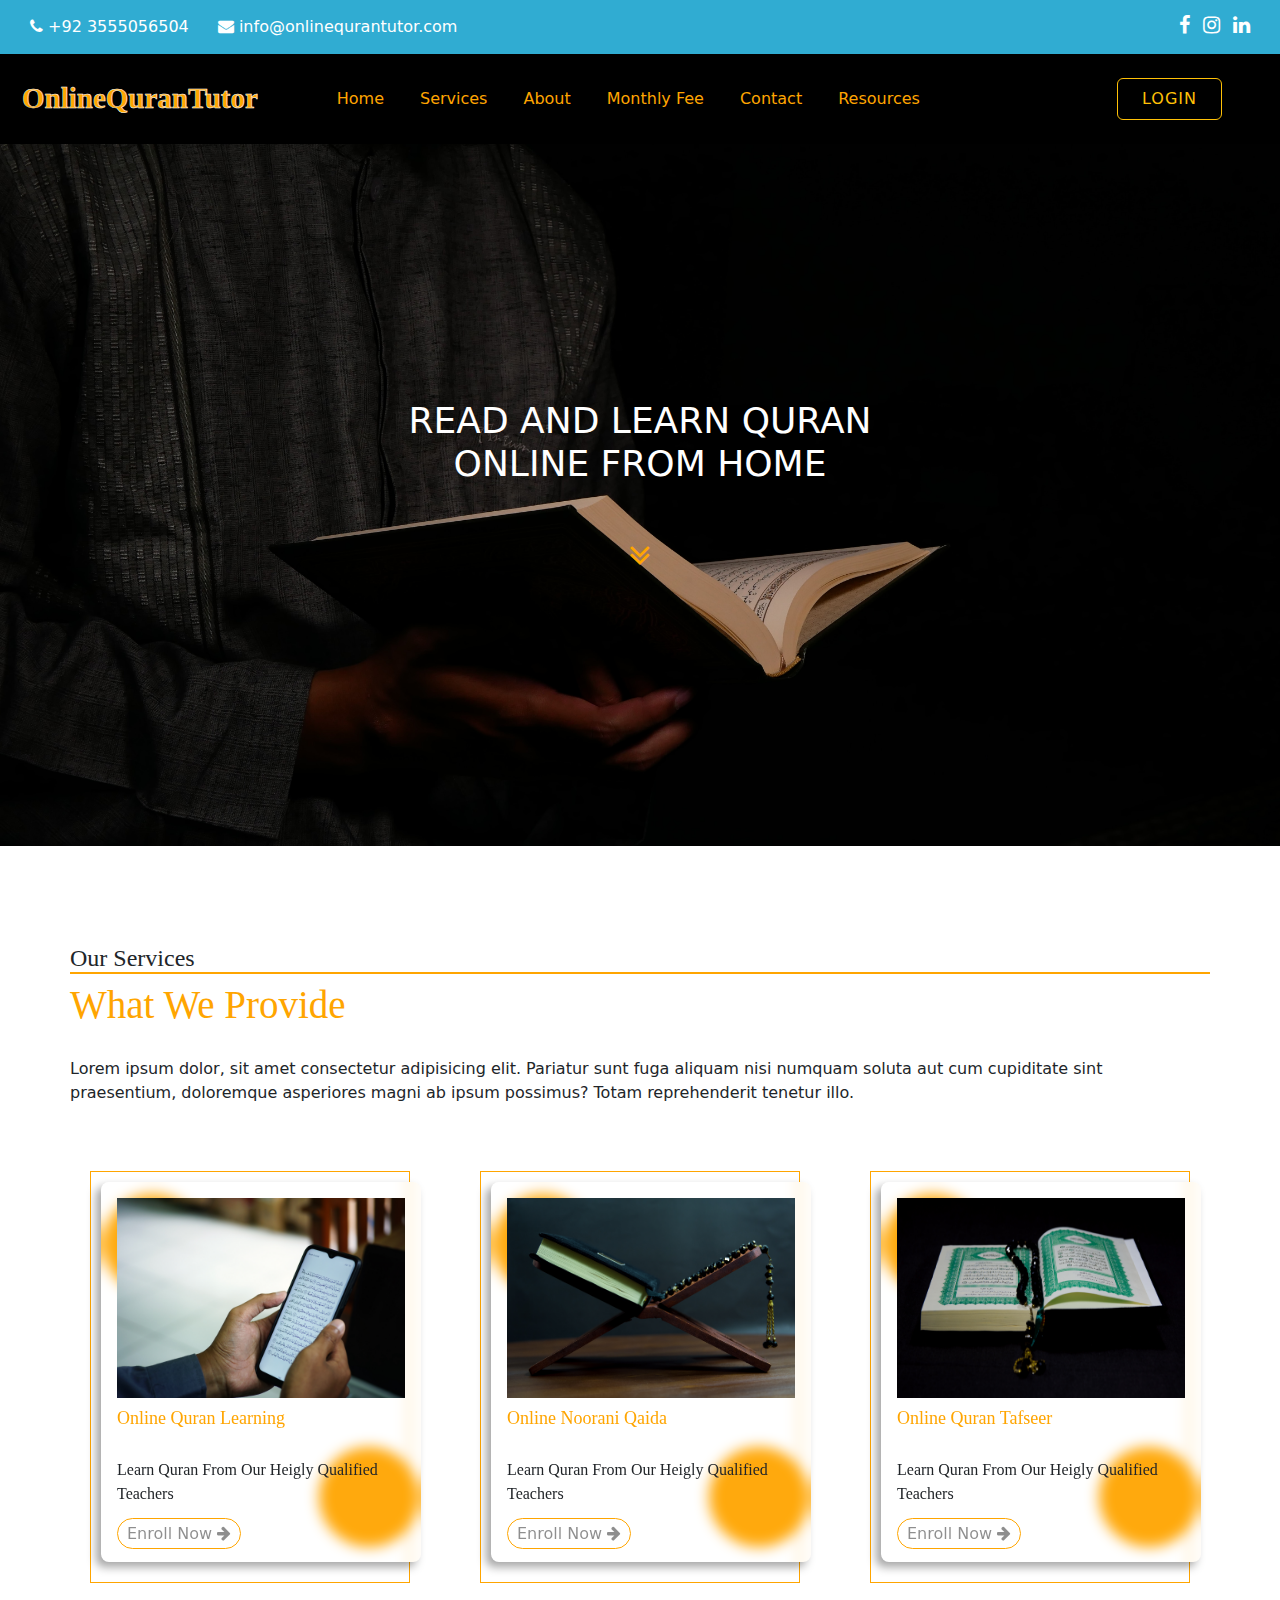
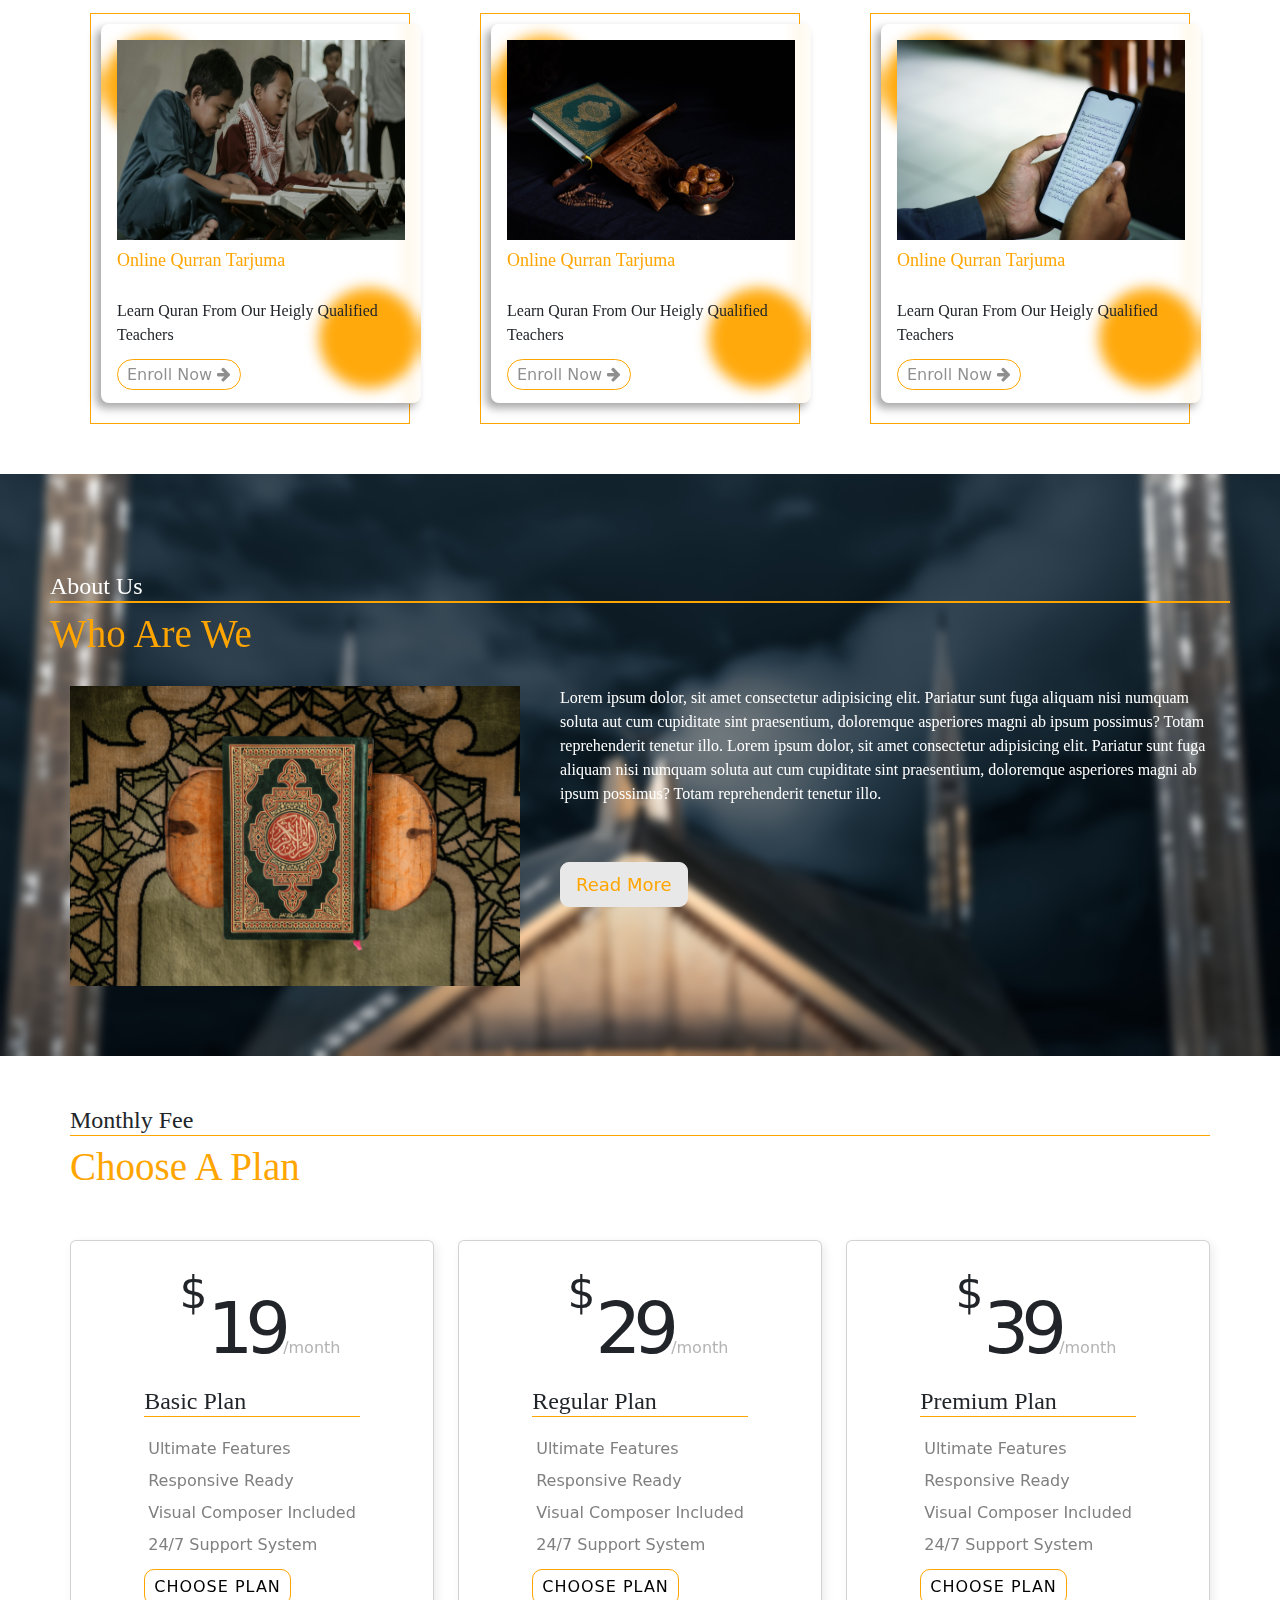
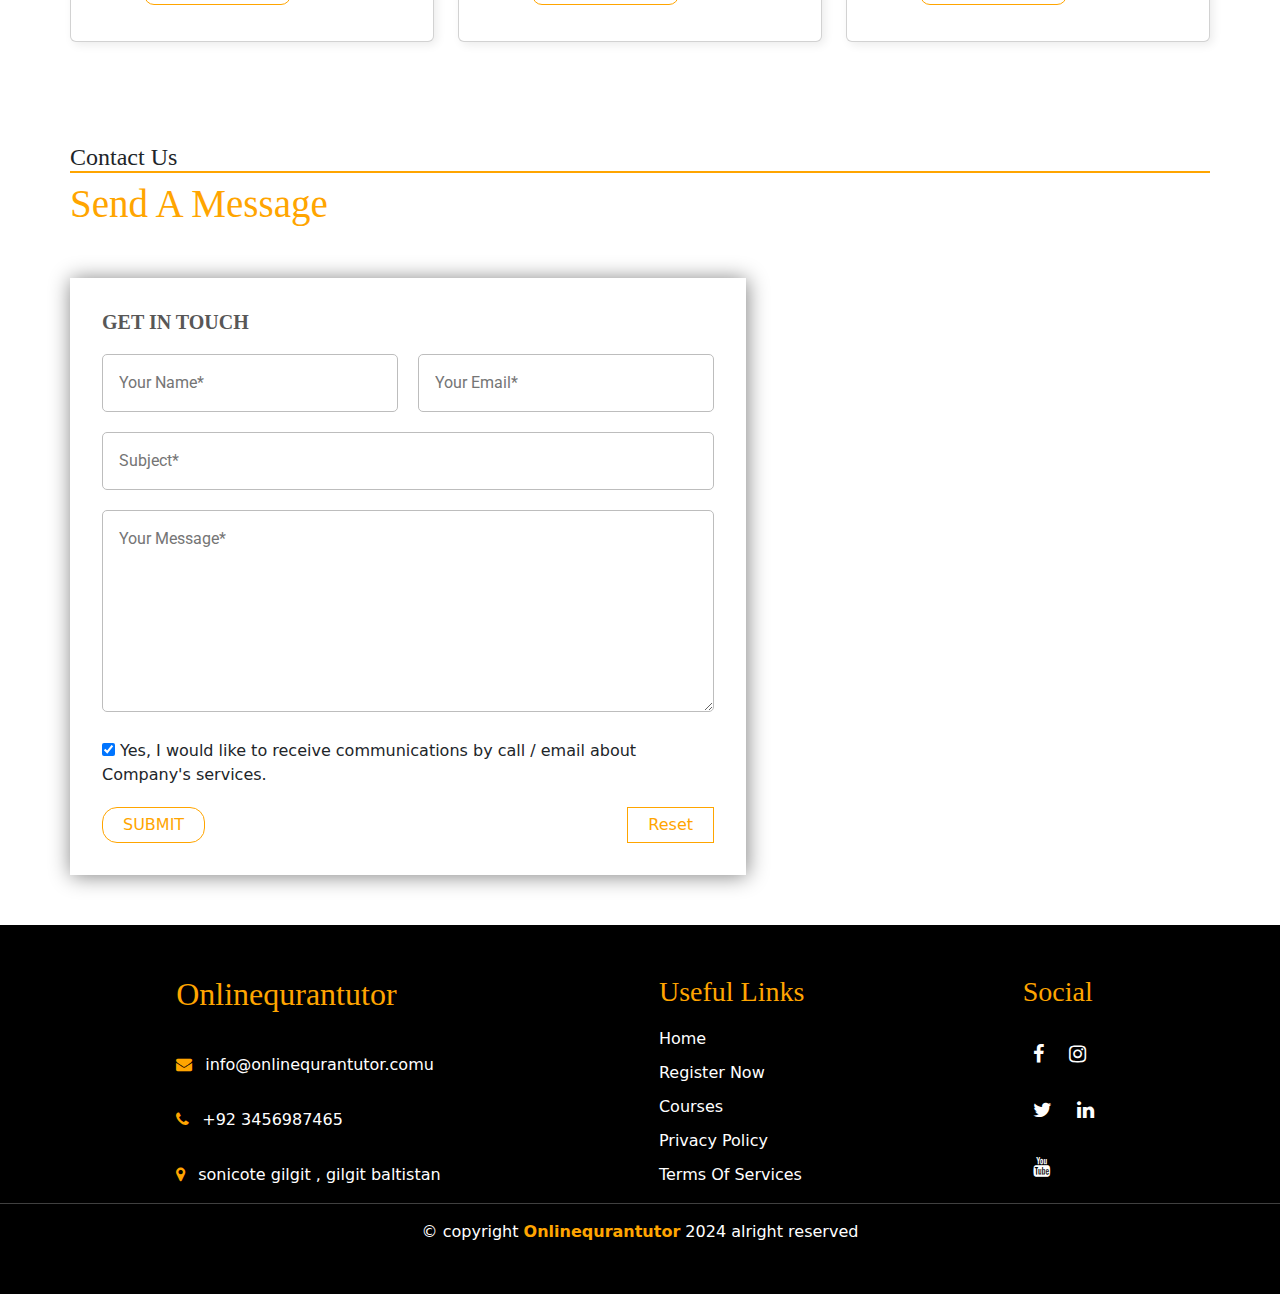
<file: index.html>
<!DOCTYPE html>
<html lang="en">
  <head>
    <meta charset="UTF-8" />
    <meta name="viewport" content="width=device-width, initial-scale=1.0" />
    <title>onlinequrantutor</title>
    <link
      rel="stylesheet"
      href="./assets/font-awesome-4.7.0/font-awesome-4.7.0/css/font-awesome.min.css"
    />
    <link rel="stylesheet" href="./style.css" />
    <script src="./script.js"></script>
    <!-- Latest compiled and minified CSS -->
    <link
      href="https://cdn.jsdelivr.net/npm/bootstrap@5.3.2/dist/css/bootstrap.min.css"
      rel="stylesheet"
    />

    <!-- Latest compiled JavaScript -->
    <script src="https://cdn.jsdelivr.net/npm/bootstrap@5.3.2/dist/js/bootstrap.bundle.min.js"></script>
  </head>
  <body>
    <!-- main -->

    <div id="sec-one" class="container-fluid d-flex justify-content-between">
      <div class="contact-details">
        <a href=""
          ><span class="text-white fw-5"
            ><i class="fa fa-phone"></i> +92 3555056504</span
          >
        </a>
        <a href=""
          ><span class="text-white fw-5 ps-4"
            ><i class="fa fa-envelope"></i> info@onlinequrantutor.com</span
          ></a
        >
      </div>

      <div class="icons">
        <a href=""> <i class="fa fa-facebook fs-5"></i></a>
        <a href=""> <i class="fa fa-instagram fs-5 ps-2"></i></a>
        <a href=""> <i class="fa fa-linkedin fs-5 ps-2"></i></a>
      </div>
    </div>

    <div id="navbar" class="container-fluid">
      <nav class="navbar navbar-expand-lg navbar-light">
        <div id="navvv" class="container-fluid">
          <a class="navbar-brand col-md-3" href="#">OnlineQuranTutor</a>
          <button
            class="navbar-toggler"
            type="button"
            data-bs-toggle="collapse"
            data-bs-target="#navbarSupportedContent"
            aria-controls="navbarSupportedContent"
            aria-expanded="false"
            aria-label="Toggle navigation"
          >
            <span class="navbar-toggler-icon"></span>
          </button>
          <div class="collapse navbar-collapse" id="navbarSupportedContent">
            <ul class="navbar-nav me-auto mb-2 mb-lg-0">
              <li class="nav-item">
                <a class="nav-link" aria-current="page" href="#">Home</a>
              </li>
              <li class="nav-item">
                <a
                  class="nav-link"
                  href="#service"
                  tabindex="-1"
                  aria-disabled="true"
                  >Services</a
                >
              </li>
              <!-- <li class="nav-item dropdown">
                <a
                  class="nav-link dropdown-toggle"
                  href="#"
                  id="navbarDropdown"
                  role="button"
                  data-bs-toggle="dropdown"
                  aria-expanded="false"
                >
                  Courses
                </a>
                <ul class="dropdown-menu" aria-labelledby="navbarDropdown">
                  <li>
                    <a class="dropdown-item" href="#">Learn Quran Online</a>
                  </li>
                  <li>
                    <a class="dropdown-item" href="#">Noorani Qaida Online</a>
                  </li>
                  <li>
                    <a class="dropdown-item" href="#"> Online Quran Tafseer</a>
                  </li>
                  <li>
                    <a class="dropdown-item" href="#">Online Quran Tarjuma</a>
                  </li>
                  <li><hr class="dropdown-divider" /></li>
                  <li>
                    <a class="dropdown-item" href="#">Read Online Quran</a>
                  </li>
                </ul>
              </li> -->
              <li class="nav-item">
                <a class="nav-link" href="#about">About</a>
              </li>
              <li class="nav-item">
                <a
                  class="nav-link"
                  href="#monthly-fee"
                  tabindex="-1"
                  aria-disabled="true"
                  >Monthly Fee</a
                >
              </li>
              <li class="nav-item">
                <a
                  class="nav-link"
                  href="#contact"
                  tabindex="-1"
                  aria-disabled="true"
                  >Contact</a
                >
              </li>
              <li class="nav-item">
                <a
                  class="nav-link"
                  href="./video.html"
                  tabindex="-1"
                  aria-disabled="true"
                  >Resources</a
                >
              </li>
            </ul>
            <!-- <form class="d-flex">
              <input class="form-control me-2" type="search" placeholder="Search" aria-label="Search">
              <button class="btn btn-outline-success" type="submit">Search</button>
            </form> -->
          </div>
        </div>
        <div class=" ">
          <a href="./login.html" class="text-decoration-none"
            ><button class="btn btn-outline-warning py-2 px-4 me-5">
              login
            </button></a
          >
        </div>
      </nav>
    </div>

    <div class="main">
      <h2>
        READ AND LEARN QURAN <br />
        ONLINE FROM HOME
      </h2>

      <a href="#service"
        ><button class="btn m-0"><i class="fa fa-angle-double-down"></i></button
      ></a>
    </div>

    <!-- About starts here -->

    <div id="service" class="container">
      <div class="service pt-5">
        <h4>Our Services</h4>
        <h1>what we provide</h1>
        <p>
          Lorem ipsum dolor, sit amet consectetur adipisicing elit. Pariatur
          sunt fuga aliquam nisi numquam soluta aut cum cupiditate sint
          praesentium, doloremque asperiores magni ab ipsum possimus? Totam
          reprehenderit tenetur illo.
        </p>
      </div>

      <style>
        .box {

  transition: all 0.2s;
  position: relative;
  cursor: pointer;
}

.card-inner {
  width: inherit;
  height: inherit;
  background: rgba(255,255,255,.05);
  box-shadow: -5px  5px 10px rgba(0, 0, 0, 0.354);
  backdrop-filter: blur(7px);
  border-radius: 8px;
}

.card:hover {
  transform: scale(1.04) rotate(1deg);
}

.circle {
  width: 100px;
  height: 100px;
  background: radial-gradient(orange, orange);
  border-radius: 50%;
  position: absolute;
  animation: move-up6 2s ease-in infinite alternate-reverse;
}

.circle:nth-child(1) {
  top: 22px;
  left: 12px;
}

.circle:nth-child(2) {
  bottom: 35px;
  right: -10px;
  animation-name: move-down1;
}

@keyframes move-up6 {
  to {
    transform: translatex(30px);
  }
}

@keyframes move-down1 {
  to {
    transform: translateY(15px);
  }
}
      </style>

    

      <div class="services-box">
        <div class="box">
          <div class="circle"></div>
          <div class="circle"></div>
          <div class="card-inner p-3">
          <img src="./assets/image/service1.jpg" alt="" />
          <h3>Online Quran Learning</h3>
          <p>Learn Quran From Our Heigly Qualified Teachers</p>
          <a href="./form.html">Enroll Now <i class="fa fa-arrow-right"></i></a>
        </div>
      </div>

        <div class="box">
          <div class="circle"></div>
          <div class="circle"></div>
          <div class="card-inner p-3">
          <img src="./assets/image/service2.jpg" alt="" />
          <h3>Online Noorani Qaida</h3>
          <p>Learn Quran From Our Heigly Qualified Teachers</p>
          <a href="./form.html">Enroll Now <i class="fa fa-arrow-right"></i></a>
        </div>
        </div>

        <div class="box">
          <div class="circle"></div>
          <div class="circle"></div>
          <div class="card-inner p-3">
          <img src="./assets/image/service3.jpg" alt="" />
          <h3>Online Quran Tafseer</h3>
          <p>Learn Quran From Our Heigly Qualified Teachers</p>
          <a href="./form.html">Enroll Now <i class="fa fa-arrow-right"></i></a>
        </div>
        </div>

        <div class="box">
          <div class="circle"></div>
          <div class="circle"></div>
          <div class="card-inner p-3">
          <img src="./assets/image/service4.jpg" alt="" />
          <h3>Online Qurran Tarjuma</h3>
          <p>Learn Quran From Our Heigly Qualified Teachers</p>
          <a href="./form.html">Enroll Now <i class="fa fa-arrow-right"></i></a>
        </div>
        </div>

        <div class="box">
          <div class="circle"></div>
          <div class="circle"></div>
          <div class="card-inner p-3">
          <img src="./assets/image/service5.jpg" alt="" />
          <h3>Online Qurran Tarjuma</h3>
          <p>Learn Quran From Our Heigly Qualified Teachers</p>
          <a href="./form.html">Enroll Now <i class="fa fa-arrow-right"></i></a>
        </div>
        </div>

        <div class="box">
          <div class="circle"></div>
          <div class="circle"></div>
          <div class="card-inner p-3">
          <img src="./assets/image/service1.jpg" alt="" />
          <h3>Online Qurran Tarjuma</h3>
          <p>Learn Quran From Our Heigly Qualified Teachers</p>
          <a href="./form.html">Enroll Now <i class="fa fa-arrow-right"></i></a>
        </div>
      </div>
      </div>
    </div>

    <!-- services ends here -->

    <!-- about us starts here -->
    <div id="about" class="">
      <div id="about-inner" class="container-fluid">
        <div class="service pt-5">
          <h4>About Us</h4>
          <h1>who are we</h1>

          <div class="about-content">
            <div class="img">
              <img src="./assets/image/quran.jpg" alt="" />
            </div>
            <div class="">
              <p>
                Lorem ipsum dolor, sit amet consectetur adipisicing elit.
                Pariatur sunt fuga aliquam nisi numquam soluta aut cum
                cupiditate sint praesentium, doloremque asperiores magni ab
                ipsum possimus? Totam reprehenderit tenetur illo. Lorem ipsum
                dolor, sit amet consectetur adipisicing elit. Pariatur sunt fuga
                aliquam nisi numquam soluta aut cum cupiditate sint praesentium,
                doloremque asperiores magni ab ipsum possimus? Totam
                reprehenderit tenetur illo.
              </p>
              <p id="para-2" class="collapse">
                Lorem ipsum dolor, sit amet consectetur adipisicing elit.
                Pariatur sunt fuga aliquam nisi numquam soluta aut cum
                cupiditate sint praesentium, doloremque asperiores magni ab
                ipsum possimus? Totam reprehenderit tenetur illo.
              </p>
              <button
                data-bs-target="#para-2"
                data-bs-toggle="collapse"
                class="button2"
                type="button"
              >
                read more
              </button>
            </div>
          </div>
        </div>
      </div>
    </div>

    <!-- monthly fee -->
    <div id="monthly-fee" class="container">
      <h4>Monthly Fee</h4>
      <h1>Choose A Plan</h1>

      <div class="row flex-items-xs-middle flex-items-xs-center">
        <!-- Table #1  -->
        <div class="col-xs-12 col-lg-4">
          <div class="card text-xs-center">
            <div class="card-header">
              <h3 class="display-2">
                <span class="currency">$</span>19<span class="period"
                  >/month</span
                >
              </h3>
            </div>
            <div class="card-block">
              <h4 class="card-title">Basic Plan</h4>
              <ul class="list-group">
                <li class="list-group-item">Ultimate Features</li>
                <li class="list-group-item">Responsive Ready</li>
                <li class="list-group-item">Visual Composer Included</li>
                <li class="list-group-item">24/7 Support System</li>
              </ul>
              <a id="plan" href="./payment.html" class="btn btn-gradient mt-2"
                >Choose Plan</a
              >
            </div>
          </div>
        </div>

        <!-- Table #1  -->
        <div class="col-xs-12 col-lg-4">
          <div class="card text-xs-center">
            <div class="card-header">
              <h3 class="display-2">
                <span class="currency">$</span>29<span class="period"
                  >/month</span
                >
              </h3>
            </div>
            <div class="card-block">
              <h4 class="card-title">Regular Plan</h4>
              <ul class="list-group">
                <li class="list-group-item">Ultimate Features</li>
                <li class="list-group-item">Responsive Ready</li>
                <li class="list-group-item">Visual Composer Included</li>
                <li class="list-group-item">24/7 Support System</li>
              </ul>
              <a id="plan" href="./payment.html" class="btn btn-gradient mt-2"
                >Choose Plan</a
              >
            </div>
          </div>
        </div>

        <!-- Table #1  -->
        <div class="col-xs-12 col-lg-4">
          <div class="card text-xs-center">
            <div class="card-header">
              <h3 class="display-2">
                <span class="currency">$</span>39<span class="period"
                  >/month</span
                >
              </h3>
            </div>
            <div class="card-block">
              <h4 class="card-title">Premium Plan</h4>
              <ul class="list-group">
                <li class="list-group-item">Ultimate Features</li>
                <li class="list-group-item">Responsive Ready</li>
                <li class="list-group-item">Visual Composer Included</li>
                <li class="list-group-item">24/7 Support System</li>
              </ul>
              <a id="plan" href="./payment.html" class="btn btn-gradient mt-2"
                >Choose Plan</a
              >
            </div>
          </div>
        </div>
      </div>
    </div>

    <!-- contact form -->
    <div id="contact" class="container">
      <h4>Contact Us</h4>
      <h1>send a message</h1>

      <div class="contain">
        <div class="wrapper">
          <div class="form">
            <h5>GET IN TOUCH</h5>
            <form id="submit-form" action="">
              <p>
                <input
                  id="name"
                  class="form-input"
                  type="text"
                  placeholder="Your Name*"
                />
                <small class="name-error"></small>
              </p>
              <p>
                <input
                  id="email"
                  class="form-input"
                  type="email"
                  placeholder="Your Email*"
                />
                <small class="name-error"></small>
              </p>
              <p class="full-width">
                <input
                  id="company-name"
                  class="form-input"
                  type="text"
                  placeholder="Subject*"
                  required
                />
                <small></small>
              </p>
              <p class="full-width">
                <textarea
                  minlength="20"
                  id="message"
                  cols="30"
                  rows="7"
                  placeholder="Your Message*"
                  required
                ></textarea>
                <small></small>
              </p>
              <p class="full-width">
                <input type="checkbox" id="checkbox" name="checkbox" checked />
                Yes, I would like to receive communications by call / email
                about Company's services.
              </p>
              <p class="full-width">
                <input
                  type="submit"
                  class="submit-btn"
                  value="Submit"
                  onclick="checkValidations()"
                />
                <button class="reset-btn" onclick="reset()">Reset</button>
              </p>
            </form>
          </div>

          <div class="contacts contact-wrapper">
            <iframe
              src="https://www.google.com/maps/embed?pb=!1m18!1m12!1m3!1d3231.4688730369326!2d74.34791377498294!3d35.91102177251396!2m3!1f0!2f0!3f0!3m2!1i1024!2i768!4f13.1!3m3!1m2!1s0x38e649632d3efc71%3A0x21a08920bf9dfae9!2sPakistan%20First%20Freelancing%20Hub%20Gilgit!5e0!3m2!1sen!2s!4v1704554334479!5m2!1sen!2s"
              width="400"
              height="500"
              style="border: 0"
              allowfullscreen=""
              loading="lazy"
              referrerpolicy="no-referrer-when-downgrade"
            ></iframe>
          </div>
        </div>
      </div>
    </div>

    <!-- ///////////////
    footer starts here
  //////////////////// -->

    <div class="footer">
      <div class="container" id="footer-inner">
        <div class="inner-1">
          <h2>onlinequrantutor</h2>
          <span
            ><i class="fa fa-envelope pe-2"></i>
            info@onlinequrantutor.comu</span
          >
          <span><i class="fa fa-phone pe-2"></i> +92 3456987465</span>
          <span
            ><i class="fa fa-map-marker pe-2 text-center"></i> sonicote gilgit ,
            gilgit baltistan</span
          >
        </div>
        <div class="inner-2">
          <h3>useful links</h3>
          <li><a href="#sec-one">home</a></li>
          <li><a href="#">register now</a></li>
          <li><a href="#service">Courses</a></li>
          <li><a href="#">privacy policy</a></li>
          <li><a href="#">terms of services</a></li>
        </div>
        <div class="inner-3">
          <h3>social</h3>
          <div class="">
            <a href="#"><i class="fa fa-facebook"></i></a>
            <a href=""><i class="fa fa-instagram"></i></a>
          </div>
          <div class="">
            <a href=""><i class="fa fa-twitter"></i></a>
            <a href=""><i class="fa fa-linkedin"></i></a>
          </div>
          <div class="">
            <a href=""><i class="fa fa-youtube"></i></a>
            <a href=""><i class="fa fa-tiktok"></i></a>
          </div>
        </div>
      </div>
      <hr style="color: white" />
      <div class="copyright">
        <span class=""
          >&copy; copyright <b>onlinequrantutor</b> 2024 alright reserved</span
        >
      </div>
      <!-- <div class="back-to-top">
      <a onscroll="scroll()" href=".#sec-one"><i class=""></i></a> -->
      <!-- <a href="#sec-one" class="back-to-top d-flex align-items-center justify-content-center"><i class="fa fa-arrow-up"></i></a> -->

      <!-- </div> -->
    </div>

    <script>
      let backtotop = select(".back-to-top");
      if (backtotop) {
        const toggleBacktotop = () => {
          if (window.scrollY > 100) {
            backtotop.classList.add("active");
          } else {
            backtotop.classList.remove("active");
          }
        };
        window.addEventListener("load", toggleBacktotop);
        onscroll(document, toggleBacktotop);
      }
    </script>
  </body>
</html>
</file>
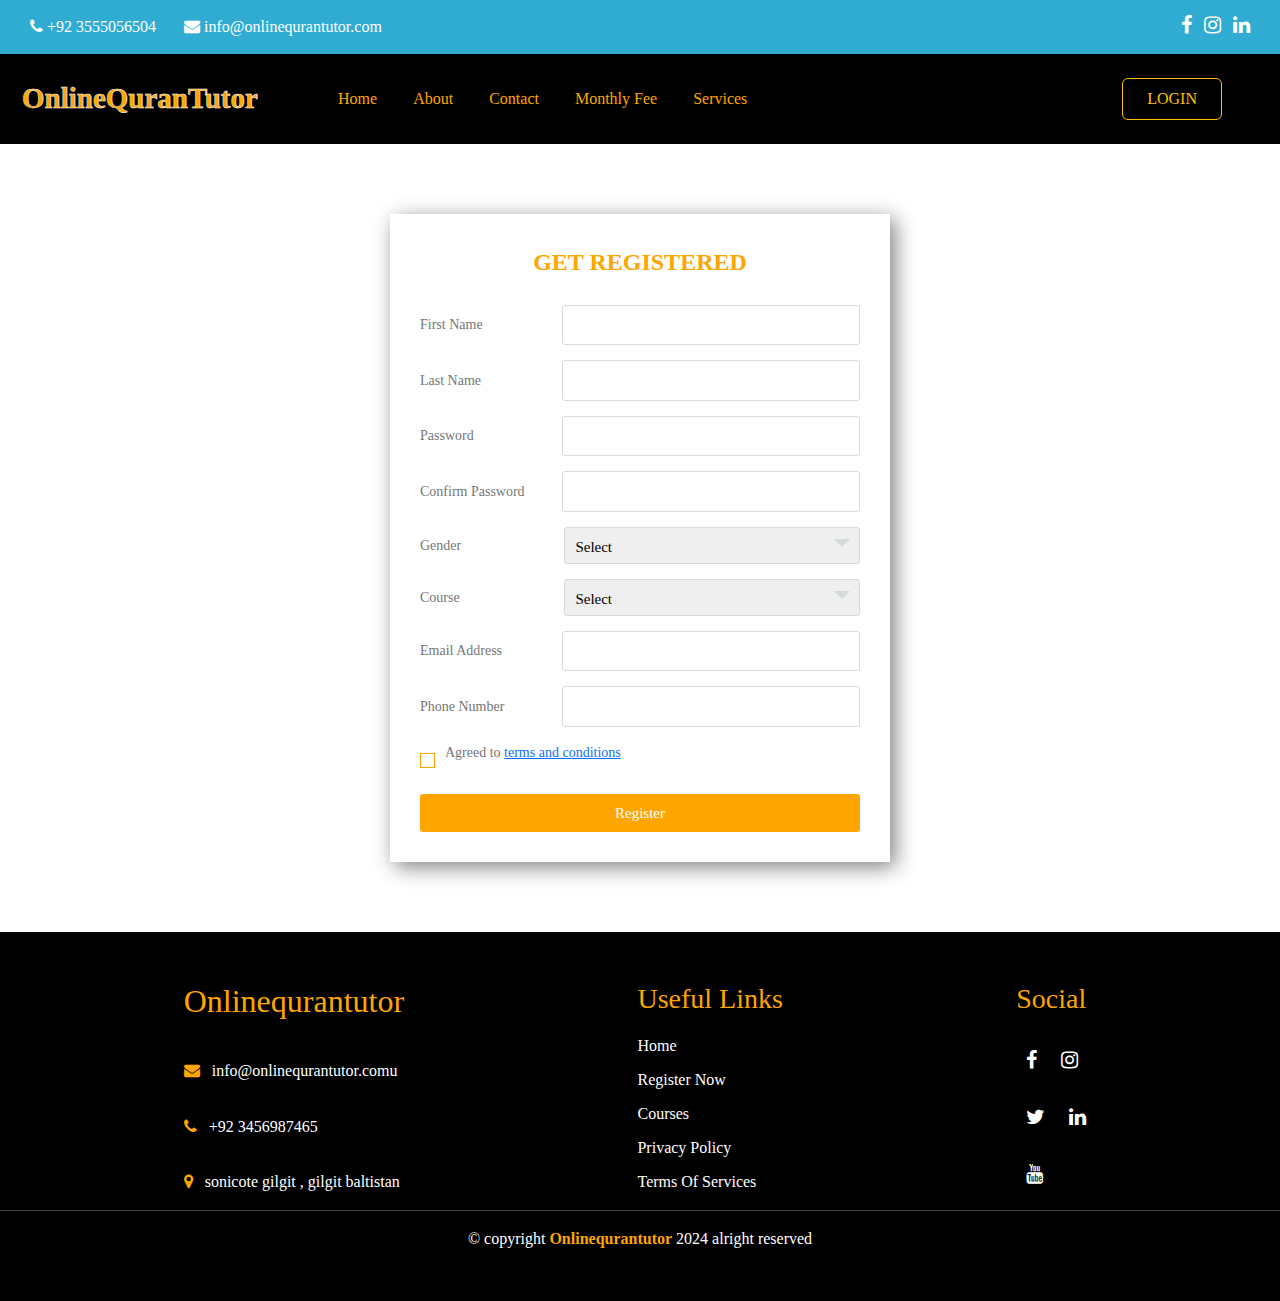
<file: form.html>
<!DOCTYPE html>
<html lang="en">
  <head>
    <meta charset="UTF-8" />
    <meta name="viewport" content="width=device-width, initial-scale=1.0" />
    <link
      rel="stylesheet"
      href="./assets/font-awesome-4.7.0/font-awesome-4.7.0/css/font-awesome.min.css"
    />
    <link
      href="https://cdn.jsdelivr.net/npm/bootstrap@5.3.2/dist/css/bootstrap.min.css"
      rel="stylesheet"
    />
    <script src="https://cdn.jsdelivr.net/npm/bootstrap@5.3.2/dist/js/bootstrap.bundle.min.js"></script>

    <link rel="stylesheet" href="./form.css" />
    <title>form</title>
  </head>
  <body>

    <div id="sec-one" class="container-fluid d-flex justify-content-between">
        <div class="contact-details">
          <a href=""
            ><span class="text-white fw-5"
              ><i class="fa fa-phone"></i> +92 3555056504</span
            >
          </a>
          <a href=""
            ><span class="text-white fw-5 ps-4"
              ><i class="fa fa-envelope"></i> info@onlinequrantutor.com</span
            ></a
          >
        </div>
  
        <div class="icons">
          <a href=""> <i class="fa fa-facebook fs-5"></i></a>
          <a href=""> <i class="fa fa-instagram fs-5 ps-2"></i></a>
          <a href=""> <i class="fa fa-linkedin fs-5 ps-2"></i></a>
        </div>
      </div>
  
      <div id="navbar" class="container-fluid">
        <nav class="navbar navbar-expand-lg navbar-light">
          <div class="container-fluid">
            <a class="navbar-brand col-md-3" href="#">OnlineQuranTutor</a>
            <button
              class="navbar-toggler"
              type="button"
              data-bs-toggle="collapse"
              data-bs-target="#navbarSupportedContent"
              aria-controls="navbarSupportedContent"
              aria-expanded="false"
              aria-label="Toggle navigation"
            >
              <span class="navbar-toggler-icon"></span>
            </button>
            <div class="collapse navbar-collapse" id="navbarSupportedContent">
              <ul class="navbar-nav me-auto mb-2 mb-lg-0">
                <li class="nav-item">
                  <a class="nav-link" aria-current="page" href="./index.html">Home</a>
                </li>
                <li class="nav-item">
                  <a class="nav-link" href="./index.html">About</a>
                </li>
                <!-- <li class="nav-item dropdown">
                  <a
                    class="nav-link dropdown-toggle"
                    href="#"
                    id="navbarDropdown"
                    role="button"
                    data-bs-toggle="dropdown"
                    aria-expanded="false"
                  >
                    Courses
                  </a>
                  <ul class="dropdown-menu" aria-labelledby="navbarDropdown">
                    <li>
                      <a class="dropdown-item" href="#">Learn Quran Online</a>
                    </li>
                    <li>
                      <a class="dropdown-item" href="#">Noorani Qaida Online</a>
                    </li>
                    <li>
                      <a class="dropdown-item" href="#"> Online Quran Tafseer</a>
                    </li>
                    <li>
                      <a class="dropdown-item" href="#">Online Quran Tarjuma</a>
                    </li>
                    <li><hr class="dropdown-divider" /></li>
                    <li>
                      <a class="dropdown-item" href="#">Read Online Quran</a>
                    </li>
                  </ul>
                </li> -->
                <li class="nav-item">
                  <a class="nav-link" href="./index.html" tabindex="-1" aria-disabled="true"
                    >Contact</a
                  >
                </li>
                <li class="nav-item">
                  <a class="nav-link" href="./index.html" tabindex="-1" aria-disabled="true"
                    >Monthly Fee</a
                  >
                </li>
                <li class="nav-item">
                  <a class="nav-link" href="./index.html" tabindex="-1" aria-disabled="true"
                    >Services</a
                  >
                </li>
              </ul>
              <!-- <form class="d-flex">
                <input class="form-control me-2" type="search" placeholder="Search" aria-label="Search">
                <button class="btn btn-outline-success" type="submit">Search</button>
              </form> -->
            </div>
          </div>

          <div class=" ">
            <a href="./login.html" class="text-decoration-none"><button class="btn btn-outline-warning py-2 px-4 me-5 text-uppercase">login</button></a>
          </div>
        </nav>
      </div>

      <!-- form -->

    <div class="wrapper">
        <div class="title">
          get registered
        </div>
        <div class="form">
           <div class="inputfield">
              <label>First Name</label>
              <input type="text" class="input">
           </div>  
            <div class="inputfield">
              <label>Last Name</label>
              <input type="text" class="input">
           </div>  
           <div class="inputfield">
              <label>Password</label>
              <input type="password" class="input">
           </div>  
          <div class="inputfield">
              <label>Confirm Password</label>
              <input type="password" class="input">
           </div> 
            <div class="inputfield">
              <label>Gender</label>
              <div class="custom_select">
                <select>
                  <option value="">Select</option>
                  <option value="male">Male</option>
                  <option value="female">Female</option>
                </select>
              </div>
           </div> 
           <div class="inputfield">
            <label>Course</label>
            <div class="custom_select">
              <select>
                <option class="option" value="">Select</option>
                <option >Online Quran Learning</option>
                <option value="course2">Online Noorani Qaida</option>
                <option value="course2">Online Quran Tafseer</option>
                <option value="course2">Online Qurran Tarjuma</option>
                <option value="course2">Online Qurran Tarjuma</option>
                <option value="course2">Online Noorani Qaida</option>
              </select>
            </div>
         </div> 
            <div class="inputfield">
              <label>Email Address</label>
              <input type="text" class="input">
           </div> 
          <div class="inputfield">
              <label>Phone Number</label>
              <input type="text" class="input">
           </div> 
          <!-- <div class="inputfield">
              <label>Address</label>
              <textarea class="textarea"></textarea>
           </div> 
          <div class="inputfield">
              <label>Postal Code</label>
              <input type="text" class="input">
           </div>  -->
          <div class="inputfield terms">
              <label class="check">
                <input type="checkbox">
                <span class="checkmark"></span>
              </label>
              <p class="">Agreed to <a href="">terms and conditions</a></p>
           </div> 
          <a href="./profile.html" class="text-decoration-none">
            <div class="inputfield">
              <input type="submit" value="Register" class="btn" >
            </div>
          </a>
        </div>
    </div>

    <!-- footer starts here -->
    <!-- ////////////////////  -->
    
  
      <div class="footer">
        <div class="container" id="footer-inner">
          <div class="inner-1">
            <h2>onlinequrantutor</h2>
            <span><i class="fa fa-envelope pe-2"></i> info@onlinequrantutor.comu</span>
            <span><i class="fa fa-phone pe-2"></i>  +92 3456987465</span>
            <span><i class="fa fa-map-marker pe-2 text-center"></i> sonicote gilgit , gilgit baltistan</span>
          </div>
          <div class="inner-2">
            <h3>useful links</h3>
            <li><a href="#sec-one">home</a></li>
            <li><a href="#">register now</a></li>
            <li><a href="#service">Courses</a></li>
            <li><a href="#">privacy policy</a></li>
            <li><a href="#">terms of services</a></li>
          </div>
          <div class="inner-3">
           <h3>social</h3>
          <div class="">
            <a href="#"><i class="fa fa-facebook"></i></a>
            <a href=""><i class="fa fa-instagram"></i></a>
          </div>
          <div class="">
            <a href=""><i class="fa fa-twitter"></i></a>
            <a href=""><i class="fa fa-linkedin"></i></a>
          </div>
          <div class="">
            <a href=""><i class="fa fa-youtube"></i></a>
            <a href=""><i class="fa fa-tiktok"></i></a>
          </div>
          </div>
        </div>
        <hr style="color: white;">
      <div class="copyright">
        <span class="">&copy; copyright <b>onlinequrantutor</b> 2024 alright reserved</span>
      </div>
      </div>

  </body>
</html>
</file>
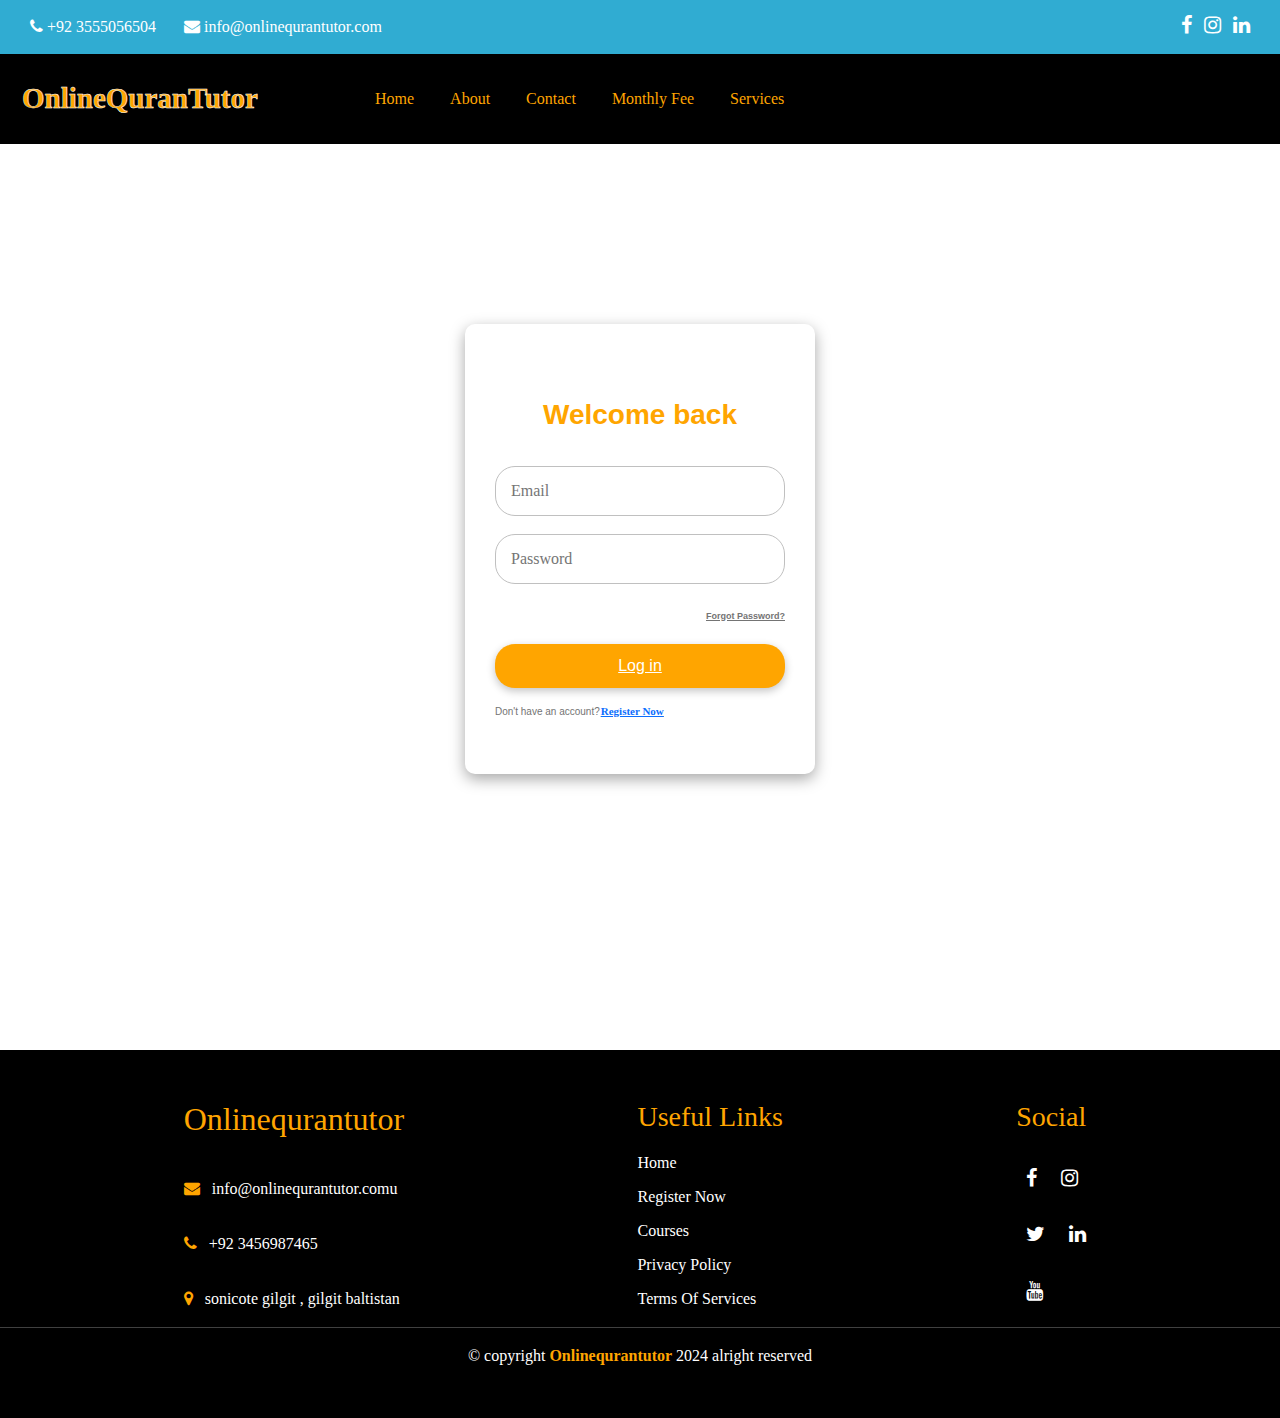
<file: login.html>
<!DOCTYPE html>
<html lang="en">
  <head>
    <meta charset="UTF-8" />
    <meta name="viewport" content="width=device-width, initial-scale=1.0" />
    <link
      rel="stylesheet"
      href="./assets/font-awesome-4.7.0/font-awesome-4.7.0/css/font-awesome.min.css"
    />
    <link
      href="https://cdn.jsdelivr.net/npm/bootstrap@5.3.2/dist/css/bootstrap.min.css"
      rel="stylesheet"
    />
    <script src="https://cdn.jsdelivr.net/npm/bootstrap@5.3.2/dist/js/bootstrap.bundle.min.js"></script>

    <link rel="stylesheet" href="./login.css" />
    <link rel="stylesheet" href="./form.css">
    <title>form</title>
  </head>
  <body>
    <div id="sec-one" class="container-fluid d-flex justify-content-between">
      <div class="contact-details">
        <a href=""
          ><span class="text-white fw-5"
            ><i class="fa fa-phone"></i> +92 3555056504</span
          >
        </a>
        <a href=""
          ><span class="text-white fw-5 ps-4"
            ><i class="fa fa-envelope"></i> info@onlinequrantutor.com</span
          ></a
        >
      </div>

      <div class="icons">
        <a href=""> <i class="fa fa-facebook fs-5"></i></a>
        <a href=""> <i class="fa fa-instagram fs-5 ps-2"></i></a>
        <a href=""> <i class="fa fa-linkedin fs-5 ps-2"></i></a>
      </div>
    </div>

    <div id="navbar" class="container-fluid">
      <nav class="navbar navbar-expand-lg navbar-light">
        <div class="container-fluid">
          <a class="navbar-brand col-md-3" href="#">OnlineQuranTutor</a>
          <button
            class="navbar-toggler"
            type="button"
            data-bs-toggle="collapse"
            data-bs-target="#navbarSupportedContent"
            aria-controls="navbarSupportedContent"
            aria-expanded="false"
            aria-label="Toggle navigation"
          >
            <span class="navbar-toggler-icon"></span>
          </button>
          <div class="collapse navbar-collapse" id="navbarSupportedContent">
            <ul class="navbar-nav me-auto mb-2 mb-lg-0">
              <li class="nav-item">
                <a class="nav-link" aria-current="page" href="./index.html"
                  >Home</a
                >
              </li>
              <li class="nav-item">
                <a class="nav-link" href="./index.html">About</a>
              </li>
              <!-- <li class="nav-item dropdown">
                  <a
                    class="nav-link dropdown-toggle"
                    href="#"
                    id="navbarDropdown"
                    role="button"
                    data-bs-toggle="dropdown"
                    aria-expanded="false"
                  >
                    Courses
                  </a>
                  <ul class="dropdown-menu" aria-labelledby="navbarDropdown">
                    <li>
                      <a class="dropdown-item" href="#">Learn Quran Online</a>
                    </li>
                    <li>
                      <a class="dropdown-item" href="#">Noorani Qaida Online</a>
                    </li>
                    <li>
                      <a class="dropdown-item" href="#"> Online Quran Tafseer</a>
                    </li>
                    <li>
                      <a class="dropdown-item" href="#">Online Quran Tarjuma</a>
                    </li>
                    <li><hr class="dropdown-divider" /></li>
                    <li>
                      <a class="dropdown-item" href="#">Read Online Quran</a>
                    </li>
                  </ul>
                </li> -->
              <li class="nav-item">
                <a
                  class="nav-link"
                  href="./index.html"
                  tabindex="-1"
                  aria-disabled="true"
                  >Contact</a
                >
              </li>
              <li class="nav-item">
                <a
                  class="nav-link"
                  href="./index.html"
                  tabindex="-1"
                  aria-disabled="true"
                  >Monthly Fee</a
                >
              </li>
              <li class="nav-item">
                <a
                  class="nav-link"
                  href="./index.html"
                  tabindex="-1"
                  aria-disabled="true"
                  >Services</a
                >
              </li>
            </ul>
            <!-- <form class="d-flex">
                <input class="form-control me-2" type="search" placeholder="Search" aria-label="Search">
                <button class="btn btn-outline-success" type="submit">Search</button>
              </form> -->
          </div>
        </div>
      </nav>
    </div>

    <!-- login form  -->

    <div id="form" class="container">
      <div class="form-container">
        <p class="title">Welcome back</p>
        <form class="form">
          <input type="email" class="input" placeholder="Email" />
          <input type="password" class="input" placeholder="Password" />
          <p class="page-link">
            <span class="page-link-label">Forgot Password?</span>
          </p>
          <a id="btn " class="form-btn text-center" href="./profile.html">Log in</a>
        </form>
        <p class="sign-up-label">
          Don't have an account?<span class="sign-up-link"
            ><a href="./form.html">Register Now</a></span
          >
        </p>
        <!-- <div class="buttons-container">
          <div class="apple-login-button">
            <svg
              stroke="currentColor"
              fill="currentColor"
              stroke-width="0"
              class="apple-icon"
              viewBox="0 0 1024 1024"
              height="1em"
              width="1em"
              xmlns="http://www.w3.org/2000/svg"
            >
              <path
                d="M747.4 535.7c-.4-68.2 30.5-119.6 92.9-157.5-34.9-50-87.7-77.5-157.3-82.8-65.9-5.2-138 38.4-164.4 38.4-27.9 0-91.7-36.6-141.9-36.6C273.1 298.8 163 379.8 163 544.6c0 48.7 8.9 99 26.7 150.8 23.8 68.2 109.6 235.3 199.1 232.6 46.8-1.1 79.9-33.2 140.8-33.2 59.1 0 89.7 33.2 141.9 33.2 90.3-1.3 167.9-153.2 190.5-221.6-121.1-57.1-114.6-167.2-114.6-170.7zm-105.1-305c50.7-60.2 46.1-115 44.6-134.7-44.8 2.6-96.6 30.5-126.1 64.8-32.5 36.8-51.6 82.3-47.5 133.6 48.4 3.7 92.6-21.2 129-63.7z"
              ></path>
            </svg>
            <span>Log in with Apple</span>
          </div>
          <div class="google-login-button">
            <svg
              stroke="currentColor"
              fill="currentColor"
              stroke-width="0"
              version="1.1"
              x="0px"
              y="0px"
              class="google-icon"
              viewBox="0 0 48 48"
              height="1em"
              width="1em"
              xmlns="http://www.w3.org/2000/svg"
            >
              <path
                fill="#FFC107"
                d="M43.611,20.083H42V20H24v8h11.303c-1.649,4.657-6.08,8-11.303,8c-6.627,0-12-5.373-12-12
          c0-6.627,5.373-12,12-12c3.059,0,5.842,1.154,7.961,3.039l5.657-5.657C34.046,6.053,29.268,4,24,4C12.955,4,4,12.955,4,24
          c0,11.045,8.955,20,20,20c11.045,0,20-8.955,20-20C44,22.659,43.862,21.35,43.611,20.083z"
              ></path>
              <path
                fill="#FF3D00"
                d="M6.306,14.691l6.571,4.819C14.655,15.108,18.961,12,24,12c3.059,0,5.842,1.154,7.961,3.039l5.657-5.657
          C34.046,6.053,29.268,4,24,4C16.318,4,9.656,8.337,6.306,14.691z"
              ></path>
              <path
                fill="#4CAF50"
                d="M24,44c5.166,0,9.86-1.977,13.409-5.192l-6.19-5.238C29.211,35.091,26.715,36,24,36
          c-5.202,0-9.619-3.317-11.283-7.946l-6.522,5.025C9.505,39.556,16.227,44,24,44z"
              ></path>
              <path
                fill="#1976D2"
                d="M43.611,20.083H42V20H24v8h11.303c-0.792,2.237-2.231,4.166-4.087,5.571
          c0.001-0.001,0.002-0.001,0.003-0.002l6.19,5.238C36.971,39.205,44,34,44,24C44,22.659,43.862,21.35,43.611,20.083z"
              ></path>
            </svg>
            <span>Log in with Google</span>
          </div> -->
        </div>
      </div>
    </div>
    <br />
    <br />
    <br />
    <br />

    <!-- footer starts here -->
    <!-- ////////////////////  -->

    <div class="footer">
      <div class="container" id="footer-inner">
        <div class="inner-1">
          <h2>onlinequrantutor</h2>
          <span
            ><i class="fa fa-envelope pe-2"></i>
            info@onlinequrantutor.comu</span
          >
          <span><i class="fa fa-phone pe-2"></i> +92 3456987465</span>
          <span
            ><i class="fa fa-map-marker pe-2 text-center"></i> sonicote gilgit ,
            gilgit baltistan</span
          >
        </div>
        <div class="inner-2">
          <h3>useful links</h3>
          <li><a href="#sec-one">home</a></li>
          <li><a href="#">register now</a></li>
          <li><a href="#service">Courses</a></li>
          <li><a href="#">privacy policy</a></li>
          <li><a href="#">terms of services</a></li>
        </div>
        <div class="inner-3">
          <h3>social</h3>
          <div class="">
            <a href="#"><i class="fa fa-facebook"></i></a>
            <a href=""><i class="fa fa-instagram"></i></a>
          </div>
          <div class="">
            <a href=""><i class="fa fa-twitter"></i></a>
            <a href=""><i class="fa fa-linkedin"></i></a>
          </div>
          <div class="">
            <a href=""><i class="fa fa-youtube"></i></a>
            <a href=""><i class="fa fa-tiktok"></i></a>
          </div>
        </div>
      </div>
      <hr style="color: white" />
      <div class="copyright">
        <span class=""
          >&copy; copyright <b>onlinequrantutor</b> 2024 alright reserved</span
        >
      </div>
    </div>
  </body>
</html>
</file>
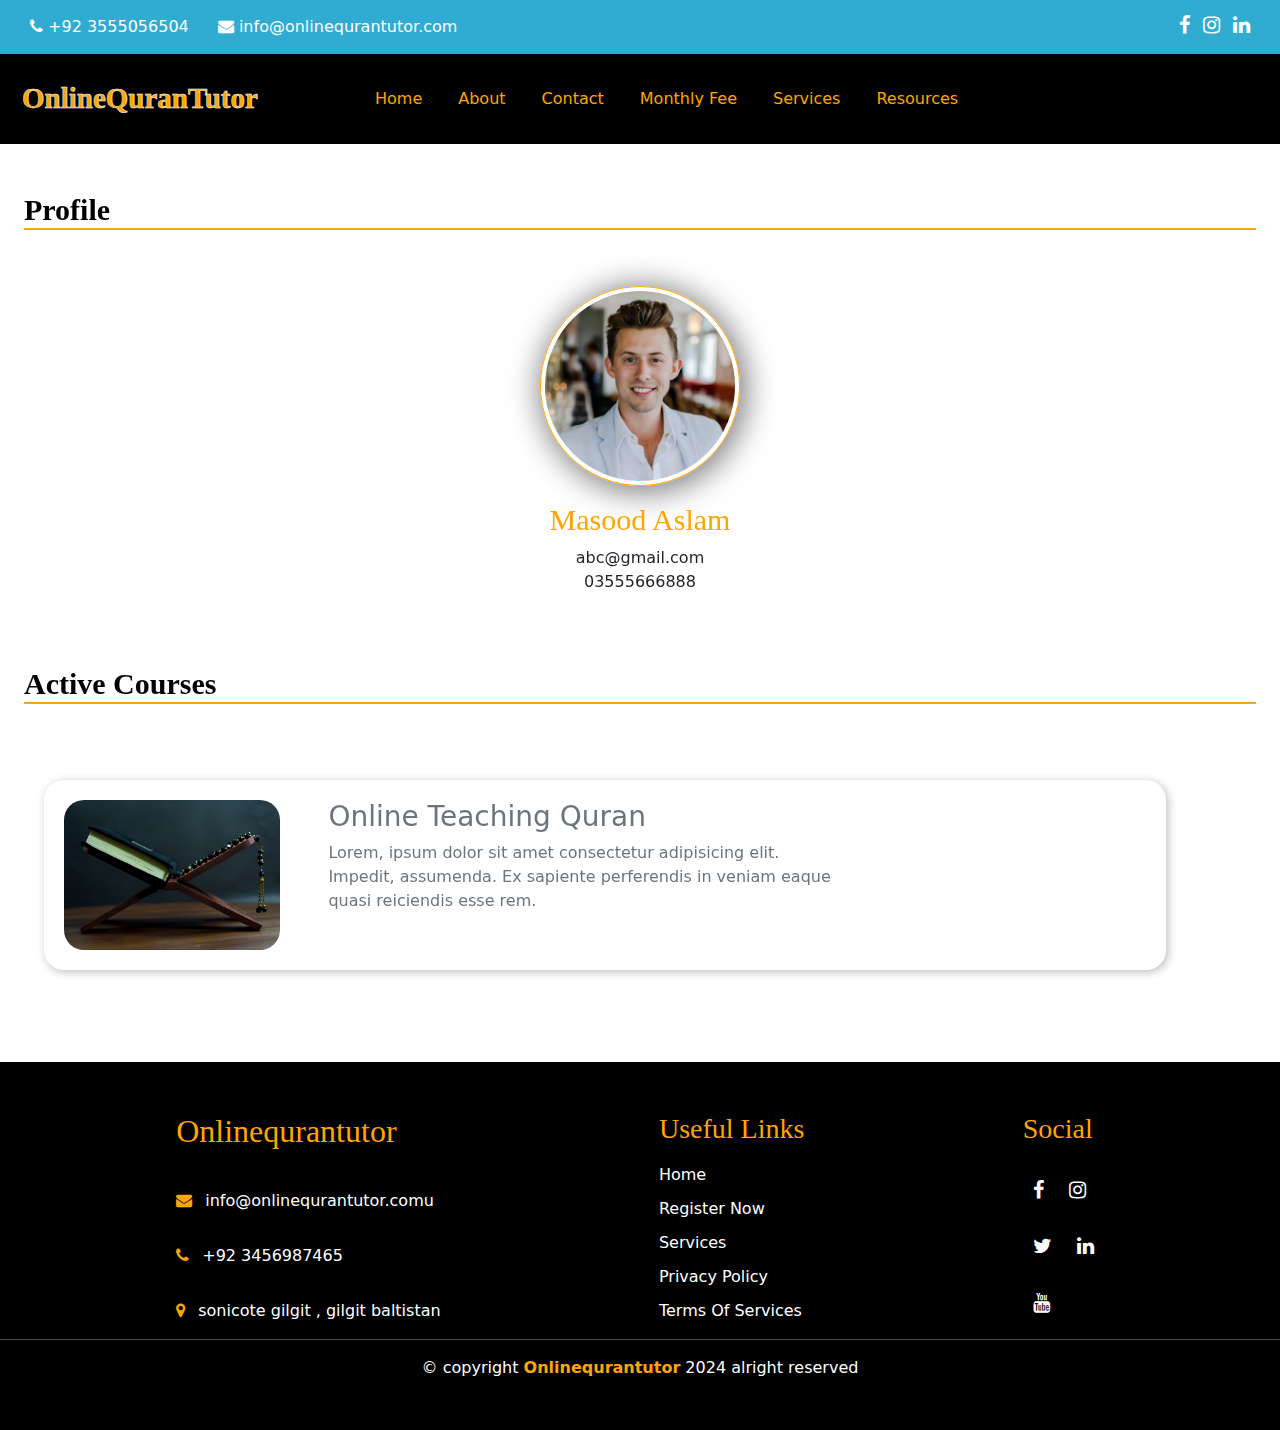
<file: profile.html>
<!DOCTYPE html>
<html lang="en">
  <head>
    <meta charset="UTF-8" />
    <meta name="viewport" content="width=device-width, initial-scale=1.0" />
    <title>profile</title>
    <link
      rel="stylesheet"
      href="./assets/font-awesome-4.7.0/font-awesome-4.7.0/css/font-awesome.min.css"
    />
    <link rel="stylesheet" href="./profile.css" />
   <!-- <script src="./script.js"></script> -->
    <!-- Latest compiled and minified CSS -->
    <link
      href="https://cdn.jsdelivr.net/npm/bootstrap@5.3.2/dist/css/bootstrap.min.css"
      rel="stylesheet"
    />

    <!-- Latest compiled JavaScript -->
    <script src="https://cdn.jsdelivr.net/npm/bootstrap@5.3.2/dist/js/bootstrap.bundle.min.js"></script>

  </head>
  <body>
    <!-- main -->

    <div id="sec-one" class="container-fluid d-flex justify-content-between">
      <div class="contact-details">
        <a href=""
          ><span class="text-white fw-5"
            ><i class="fa fa-phone"></i> +92 3555056504</span
          >
        </a>
        <a href=""
          ><span class="text-white fw-5 ps-4"
            ><i class="fa fa-envelope"></i> info@onlinequrantutor.com</span
          ></a
        >
      </div>

      <div class="icons">
        <a href=""> <i class="fa fa-facebook fs-5"></i></a>
        <a href=""> <i class="fa fa-instagram fs-5 ps-2"></i></a>
        <a href=""> <i class="fa fa-linkedin fs-5 ps-2"></i></a>
      </div>
    </div>

    <div id="navbar" class="container-fluid">
      <nav class="navbar navbar-expand-lg navbar-light ">
        <div id="navvv" class="container-fluid">
          <a class="navbar-brand col-md-3" href="#">OnlineQuranTutor</a>
          <button
            class="navbar-toggler"
            type="button"
            data-bs-toggle="collapse"
            data-bs-target="#navbarSupportedContent"
            aria-controls="navbarSupportedContent"
            aria-expanded="false"
            aria-label="Toggle navigation"
          >
            <span class="navbar-toggler-icon"></span>
          </button>
          <div class="collapse navbar-collapse" id="navbarSupportedContent">
            <ul class="navbar-nav me-auto mb-2 mb-lg-0">
              <li class="nav-item">
                <a class="nav-link" aria-current="page" href="./index.html">Home</a>
              </li>
              <li class="nav-item">
                <a class="nav-link" href="./index.html">About</a>
              </li>
              <!-- <li class="nav-item dropdown">
                <a
                  class="nav-link dropdown-toggle"
                  href="#"
                  id="navbarDropdown"
                  role="button"
                  data-bs-toggle="dropdown"
                  aria-expanded="false"
                >
                  Courses
                </a>
                <ul class="dropdown-menu" aria-labelledby="navbarDropdown">
                  <li>
                    <a class="dropdown-item" href="#">Learn Quran Online</a>
                  </li>
                  <li>
                    <a class="dropdown-item" href="#">Noorani Qaida Online</a>
                  </li>
                  <li>
                    <a class="dropdown-item" href="#"> Online Quran Tafseer</a>
                  </li>
                  <li>
                    <a class="dropdown-item" href="#">Online Quran Tarjuma</a>
                  </li>
                  <li><hr class="dropdown-divider" /></li>
                  <li>
                    <a class="dropdown-item" href="#">Read Online Quran</a>
                  </li>
                </ul>
              </li> -->
              <li class="nav-item">
                <a class="nav-link" href="./index.html" tabindex="-1" aria-disabled="true"
                  >Contact</a
                >
              </li>
              <li class="nav-item">
                <a class="nav-link" href="./index.html" tabindex="-1" aria-disabled="true"
                  >Monthly Fee</a
                >
              </li>
              <li class="nav-item">
                <a class="nav-link" href="./index.html" tabindex="-1" aria-disabled="true"
                  >Services</a
                >
              </li>
              <li class="nav-item">
                <a class="nav-link" href="./video.html" tabindex="-1" aria-disabled="true"
                  >Resources</a
                >
              </li>
            </ul>


            <!-- <form class="d-flex">
              <input class="form-control me-2" type="search" placeholder="Search" aria-label="Search">
              <button class="btn btn-outline-success" type="submit">Search</button>
            </form> -->
          </div>
        </div>
      </nav>
      </div>


<!-- ==============>>>>>>. -->
      <!-- profile........ -->

      <div id="profile" class="container-fluid ">
<div id="blur" class="container-fluid py-5">



        <h4 >profile</h4>
        <h1></h1>
        <div class="profile-img  d-flex justify-content-center align-items-center flex-column ">
   
            <img id="profile-img" src="./assets/image/pweson.jpg" alt="" class="rounded-circle mt-5 p-1"  >
            <h3 class="profile-name pt-3">masood aslam</h3>
            <span class="text-whit">abc@gmail.com</span>
            <span class="text-whit">03555666888</span>
        </div>
        <div class="courses py-4">
            <div class="active-course py-5">
                <h4>active courses</h4>
            </div>
            <a style="text-decoration: none;" href="">

              <div class="course d-flex">
                <img src="./assets/image/service2.jpg" alt="" width="30%" height="30%">
                <div class="detail">
                   <div class="ps-5">
                    <h3 class="text-secondary text-capitalize">online teaching quran</h3>  
                    <p class="text-secondary">Lorem, ipsum dolor sit amet consectetur adipisicing elit.  <br>
                      Impedit, assumenda. Ex sapiente perferendis in veniam eaque <br>
                       quasi reiciendis esse rem.</p>
                   </div>                 
                </div>
            </div>
            </a>
        </div>
      </div>
    </div>

        <!-- ///////////////
    footer starts here
  //////////////////// -->


    <div class="footer">
        <div class="container" id="footer-inner">
          <div class="inner-1">
            <h2>onlinequrantutor</h2>
            <span><i class="fa fa-envelope pe-2"></i> info@onlinequrantutor.comu</span>
            <span><i class="fa fa-phone pe-2"></i>  +92 3456987465</span>
            <span><i class="fa fa-map-marker pe-2 text-center"></i> sonicote gilgit , gilgit baltistan</span>
          </div>
          <div class="inner-2">
            <h3>useful links</h3>
            <li><a href="./index.html">home</a></li>
            <li><a href="./form.html">register now</a></li>
            <li><a href="./index.html">Services</a></li>
            <li><a href="#">privacy policy</a></li>
            <li><a href="#">terms of services</a></li>
          </div>
          <div class="inner-3">
           <h3>social</h3>
          <div class="">
            <a href="#"><i class="fa fa-facebook"></i></a>
            <a href=""><i class="fa fa-instagram"></i></a>
          </div>
          <div class="">
            <a href=""><i class="fa fa-twitter"></i></a>
            <a href=""><i class="fa fa-linkedin"></i></a>
          </div>
          <div class="">
            <a href=""><i class="fa fa-youtube"></i></a>
            <a href=""><i class="fa fa-tiktok"></i></a>
          </div>
          </div>
        </div>
        <hr style="color: white;">
      <div class="copyright">
        <span class="">&copy; copyright <b>onlinequrantutor</b> 2024 alright reserved</span>
      </div>
      </div>

    </body>
    </html>
</file>
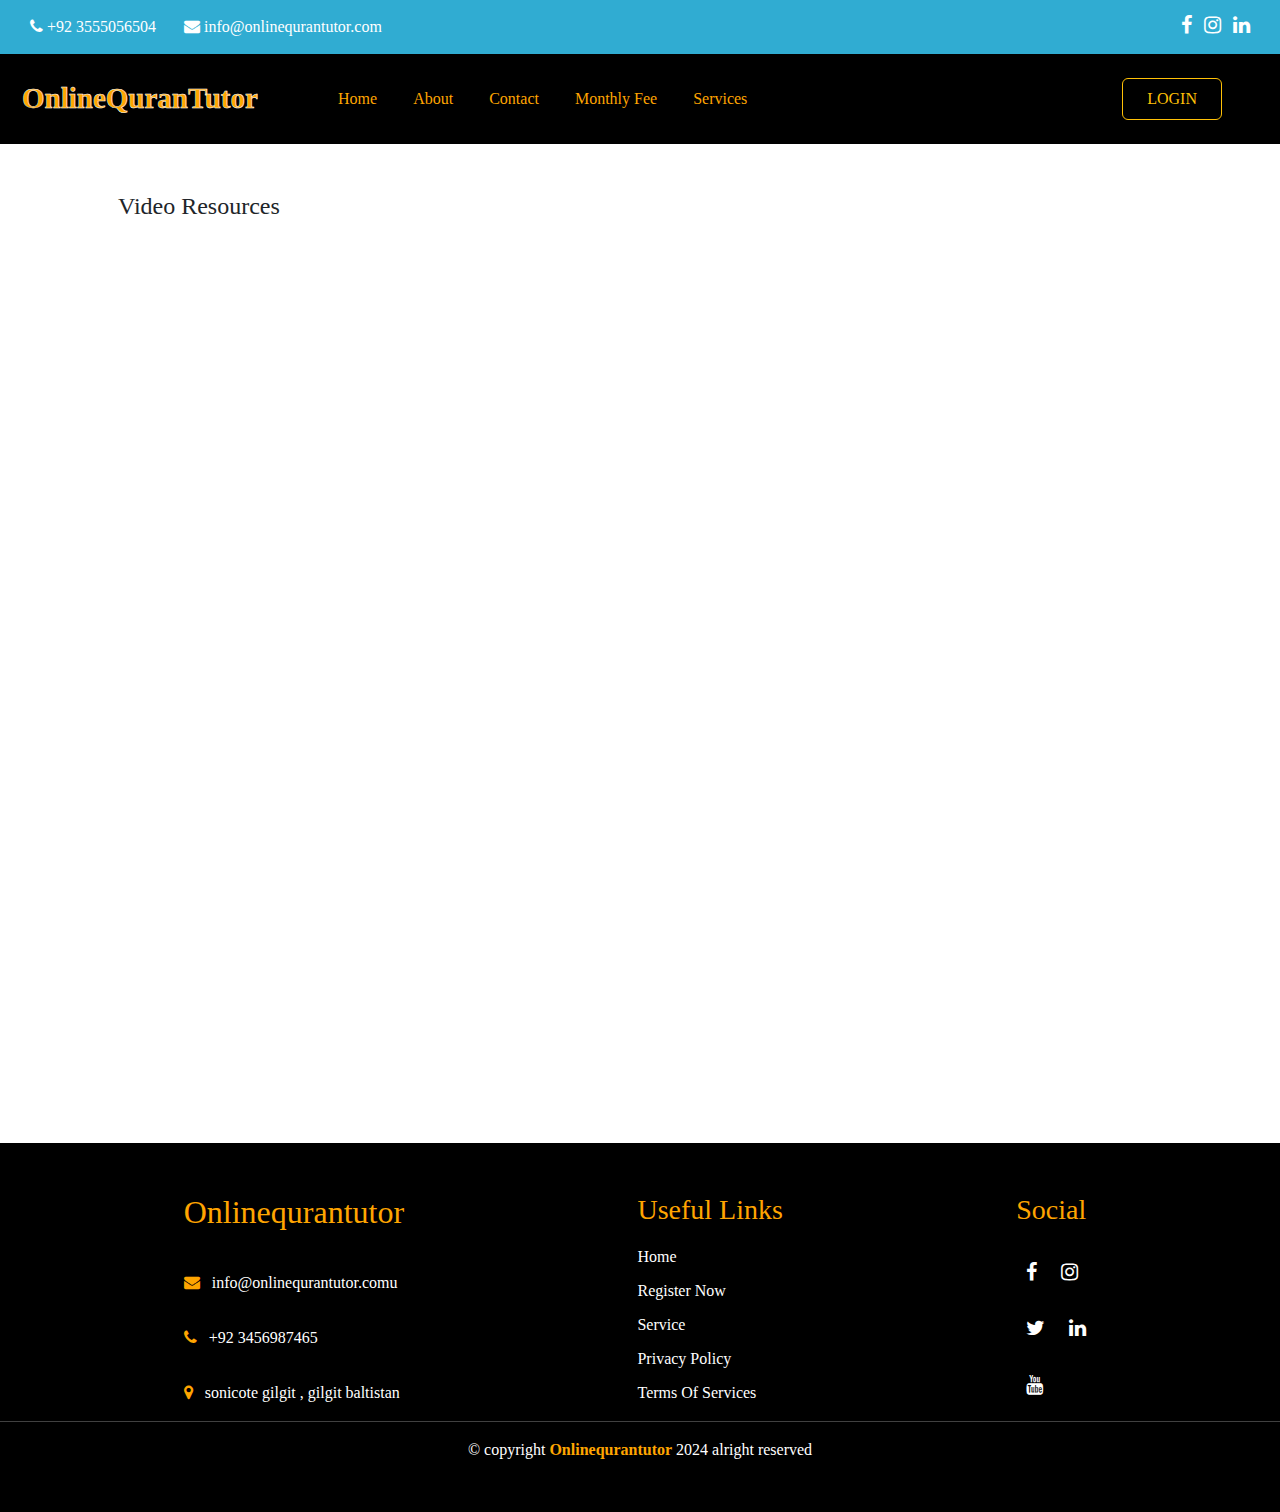
<file: video.html>
<!DOCTYPE html>
<html lang="en">
  <head>
    <meta charset="UTF-8" />
    <meta name="viewport" content="width=device-width, initial-scale=1.0" />
    <link
      rel="stylesheet"
      href="./assets/font-awesome-4.7.0/font-awesome-4.7.0/css/font-awesome.min.css"
    />
    <link
      href="https://cdn.jsdelivr.net/npm/bootstrap@5.3.2/dist/css/bootstrap.min.css"
      rel="stylesheet"
    />

    <script src="https://cdn.jsdelivr.net/npm/bootstrap@5.3.2/dist/js/bootstrap.bundle.min.js"></script>

    <link rel="stylesheet" href="./video.css" />
    <link rel="stylesheet" href="./form.css">
    
    <title>form</title>
  </head>
  <body>

    <div id="sec-one" class="container-fluid d-flex justify-content-between">
        <div class="contact-details">
          <a href=""
            ><span class="text-white fw-5"
              ><i class="fa fa-phone"></i> +92 3555056504</span
            >
          </a>
          <a href=""
            ><span class="text-white fw-5 ps-4"
              ><i class="fa fa-envelope"></i> info@onlinequrantutor.com</span
            ></a
          >
        </div>
  
        <div class="icons">
          <a href=""> <i class="fa fa-facebook fs-5"></i></a>
          <a href=""> <i class="fa fa-instagram fs-5 ps-2"></i></a>
          <a href=""> <i class="fa fa-linkedin fs-5 ps-2"></i></a>
        </div>
      </div>
  
      <div id="navbar" class="container-fluid">
        <nav class="navbar navbar-expand-lg navbar-light">
          <div class="container-fluid">
            <a class="navbar-brand col-md-3" href="#">OnlineQuranTutor</a>
            <button
              class="navbar-toggler"
              type="button"
              data-bs-toggle="collapse"
              data-bs-target="#navbarSupportedContent"
              aria-controls="navbarSupportedContent"
              aria-expanded="false"
              aria-label="Toggle navigation"
            >
              <span class="navbar-toggler-icon"></span>
            </button>
            <div class="collapse navbar-collapse" id="navbarSupportedContent">
              <ul class="navbar-nav me-auto mb-2 mb-lg-0">
                <li class="nav-item">
                  <a class="nav-link" aria-current="page" href="./index.html">Home</a>
                </li>
                <li class="nav-item">
                  <a class="nav-link" href="./index.html">About</a>
                </li>
                <!-- <li class="nav-item dropdown">
                  <a
                    class="nav-link dropdown-toggle"
                    href="#"
                    id="navbarDropdown"
                    role="button"
                    data-bs-toggle="dropdown"
                    aria-expanded="false"
                  >
                    Courses
                  </a>
                  <ul class="dropdown-menu" aria-labelledby="navbarDropdown">
                    <li>
                      <a class="dropdown-item" href="#">Learn Quran Online</a>
                    </li>
                    <li>
                      <a class="dropdown-item" href="#">Noorani Qaida Online</a>
                    </li>
                    <li>
                      <a class="dropdown-item" href="#"> Online Quran Tafseer</a>
                    </li>
                    <li>
                      <a class="dropdown-item" href="#">Online Quran Tarjuma</a>
                    </li>
                    <li><hr class="dropdown-divider" /></li>
                    <li>
                      <a class="dropdown-item" href="#">Read Online Quran</a>
                    </li>
                  </ul>
                </li> -->
                <li class="nav-item">
                  <a class="nav-link" href="./index.html" tabindex="-1" aria-disabled="true"
                    >Contact</a
                  >
                </li>
                <li class="nav-item">
                  <a class="nav-link" href="./index.html" tabindex="-1" aria-disabled="true"
                    >Monthly Fee</a
                  >
                </li>
                <li class="nav-item">
                  <a class="nav-link" href="./index.html" tabindex="-1" aria-disabled="true"
                    >Services</a
                  >
                </li>
              </ul>
              <!-- <form class="d-flex">
                <input class="form-control me-2" type="search" placeholder="Search" aria-label="Search">
                <button class="btn btn-outline-success" type="submit">Search</button>
              </form> -->
            </div>
          </div>

          <div class=" ">
           
            <a href="./login.html" class="text-decoration-none"><button class="btn btn-outline-warning py-2 px-4 me-5 text-uppercase">login</button></a>
          </div>
        </nav>
      </div>

      <!-- form -->
  
      <div class="container p-5">
        <h4>Video Resources</h4>

        <div class="    d-flex flex-wrap gap-5 " id="video-resource">

    <div class="video fleex-grow-1">
      
        <iframe src="https://www.youtube.com/watch?v=d7j-bjFiu-c" frameborder="0"></iframe>
    </div>
    <div class="video fleex-grow-1">

        <iframe src="https://www.youtube.com/watch?v=WDn0AL7z7nI" frameborder="0"></iframe>
    </div>
    <div class="video fleex-grow-1">

        <iframe src="https://www.youtube.com/watch?v=WDn0AL7z7nI" frameborder="0"></iframe>
    </div>
    <div class="video fleex-grow-1">

        <iframe src="https://www.youtube.com/watch?v=WDn0AL7z7nI" frameborder="0"></iframe>
    </div>
    <div class="video fleex-grow-1">

        <iframe src="https://www.youtube.com/watch?v=WDn0AL7z7nI" frameborder="0"></iframe>
    </div>
    <div class="video fleex-grow-1">

        <iframe src="https://www.youtube.com/watch?v=WDn0AL7z7nI" frameborder="0"></iframe>
    </div>
    <div class="video fleex-grow-1">

        <iframe src="https://www.youtube.com/watch?v=WDn0AL7z7nI" frameborder="0"></iframe>
    </div>
    <div class="video fleex-grow-1">

        <iframe src="https://www.youtube.com/watch?v=WDn0AL7z7nI" frameborder="0"></iframe>
    </div>
    <div class="video fleex-grow-1">

        <iframe src="https://www.youtube.com/watch?v=WDn0AL7z7nI" frameborder="0"></iframe>
    </div>








        </div>
      </div>







      



    <!-- footer starts here -->
    <!-- ////////////////////  -->
    
  
      <div class="footer">
        <div class="container" id="footer-inner">
          <div class="inner-1">
            <h2>onlinequrantutor</h2>
            <span><i class="fa fa-envelope pe-2"></i> info@onlinequrantutor.comu</span>
            <span><i class="fa fa-phone pe-2"></i>  +92 3456987465</span>
            <span><i class="fa fa-map-marker pe-2 text-center"></i> sonicote gilgit , gilgit baltistan</span>
          </div>
          <div class="inner-2">
            <h3>useful links</h3>
            <li><a href="./index.html">home</a></li>
            <li><a href="./form.html">register now</a></li>
            <li><a href="./index.html">service</a></li>
            <li><a href="#">privacy policy</a></li>
            <li><a href="#">terms of services</a></li>
          </div>
          <div class="inner-3">
           <h3>social</h3>
          <div class="">
            <a href="#"><i class="fa fa-facebook"></i></a>
            <a href=""><i class="fa fa-instagram"></i></a>
          </div>
          <div class="">
            <a href=""><i class="fa fa-twitter"></i></a>
            <a href=""><i class="fa fa-linkedin"></i></a>
          </div>
          <div class="">
            <a href=""><i class="fa fa-youtube"></i></a>
            <a href=""><i class="fa fa-tiktok"></i></a>
          </div>
          </div>
        </div>
        <hr style="color: white;">
      <div class="copyright">
        <span class="">&copy; copyright <b>onlinequrantutor</b> 2024 alright reserved</span>
      </div>
      </div>

  </body>
</html>
</file>
<file: style.css>
@import url("https://fonts.googleapis.com/css?family=Roboto:300,400,500,700");

*{
    margin: 0;
    padding: 0;
    box-sizing: border-box;
}


:root{
    --background-color: rgb(92, 186, 218);
    --primary-color: orange;
    --hover-color: rgb(174, 117, 12) ;
}
.contact-details a{
text-decoration: none;
}
#sec-one .icons a i{
   color: white;
}
#sec-one{
    padding: 15px 30px ;
    background-color: var(--background-color);
    background-color: rgb(48, 172, 210);
}

/*   navbar */

.navbar .navbar-brand{
    -webkit-text-stroke: .5px white;
    color: orange;
    font-size: 29px;
    font-weight: 600;
    font-family: math;
    transition: 1s ease;
}

@media (max-width:600px){
  .navbar .navbar-brand{
    font-size: 15px;
  }
}
.navbar .navbar-brand:hover{
    -webkit-text-stroke:0px ;
    color: orange;
}

.navbar-nav .nav-link{
    color: orange;
    
}


.navbar-nav .nav-item{
padding-left: 20px;    
}
.navbar-nav .nav-link:hover{
color: rgb(131, 93, 23);

}
.navbar-toggler{
  color: #fff;
}

#nav{
  display: flex;
  justify-content: space-between;
}

#navbar{
    background-color: black;
    padding: 10px;
}

.dropdown-menu li a{
    text-decoration: none;
    color: black;
    text-transform: capitalize;
    transition: .5s ease;
   
  }

.dropdown-menu li a:hover{
background-color: orange;
  }

.main{
    height: 78vh;
    background: url(./assets/image/masjid-pogung-dalangan-DBsQFuIbXg4-unsplash.jpg);
    background-size: cover;
    background-repeat: no-repeat;
    display: flex;
    flex-direction: column;
    justify-content: center;
    align-items: center;
}
.main h2{
    font-size: 36px;
    color: #ffff;
    text-align: center;

}
.main a button{
    font-size: 34px;
    padding: 8px 18px;
    color: orange;
    text-align: center;
    border: none;
    /* border-radius: 20px; */

}

.main a {
    color: orange;
    text-align: center;
    /* border: 1px solid orange; */
    /* border-radius: 20px; */
    margin-top: 30px;

}

/*  About */
  
#service{
    padding: 50px 0;
}

#service h4{
  font-family: math;
  /* text-align: center; */
  border-bottom: 2px solid orange;
  /* border-radius: 20px; */
  /* padding: 5px; */
  /* width: 135px; */
}
#service h1{
      font-size: 39px;
      color: orange;
      text-transform: capitalize;
      font-family: math;


}
#service p{
    /* text-align: center; */
    padding-top: 20px;
}
/* .service{
    display: flex;
    flex-direction: column;
    justify-content: center;
    align-items: center;
} */

#service .services-box {
    padding: 50px 0 0 0;
    display: flex;
    flex-wrap: wrap;
    flex-grow: 1;
    justify-content: space-around;
    gap: 30px;
}


#service .services-box .box{
    border: 1px solid orange;
    width: 320px;
    padding: 10px 10px 20px 10px;
    /* transition: .5s ease; */
    transition: all 0.2s;
    position: relative;
    margin: 0;
    background: transparent;
}
#service .services-box .box:hover{
    padding-top: -10px;
    /* box-shadow: 3px 3px 20px rgb(188, 186, 186); */
    transform: scale(1.04) rotate(1deg);


}
.card-inner:hover{

  box-shadow: -5px  5px 10px rgba(0, 0, 0, 0.445);

}


circle {
  width: 200px;
  height: 200px;
  background: radial-gradient(orange,orange);
  border-radius: 50%;
  position: absolute;
  z-index: 99;
  animation: move-up6 2s ease-in infinite alternate-reverse;
}

.circle:nth-child(1) {
  top: -25px;
  left: -25px;
}

.circle:nth-child(2) {
  bottom: -25px;
  right: -25px;
  animation-name: move-down1;
}

@keyframes move-up6 {
  to {
    transform: translateY(-10px);
  }
}

@keyframes move-down1 {
  to {
    transform: translateY(10px);
  }
}
#service .services-box .box h3{
color: orange; 
font-size: 18px;
font-family: math;   
padding: 10px  0 0 0;

}
#service .services-box .box p{
font-family: math;
}

#service .services-box .box a{
    text-decoration: none;
    color: rgba(0, 0, 0, 0.443);
    transition: .3s ease;
    padding: 5px 9px ;
    border: 1px solid orange;
    border-radius: 30px;
    /* margin: 10px 0 20px 0; */
    /* background-color: rgba(92, 187, 218, 0.443); */

}
#service .services-box .box a:hover{
   color: orange;
  
    text-shadow: 1px 1px 1px black;

}

#service .services-box img{
    width: 100%; 
    height: 200px;
    /* position: absolute; */
   
}

/* //////////////////////////
about us starts here
/////////////////// */
#about{
    /* background-color: black; */
    background-image: url(./assets/image/background2.jpg);
    background-size: cover;
background-position: center;
   
}
#about-inner{
   -webkit-backdrop-filter: blur(4px); 
   backdrop-filter: blur(4px); 
   padding: 50px 50px;
}
#about h4{
    color: #fff;
    /* font-size: 49px; */
    font-family: math;
    /* text-align: center; */
    border-bottom: 2px solid orange;
    /* border-radius: 20px; */
    /* padding: 5px; */
    /* width: 135px; */
  }
  #about h1{
        font-size: 39px;
        color: orange;
        text-transform: capitalize;
        font-family: math;
  
  
  }
  #about p{
      /* text-align: center; */
      padding: 20px;
      color: #fff;
      font-family: math;
  }

  #about .about-content {
    display: flex;
    flex-direction: row;
    /* flex-wrap: wrap; */
    justify-content: space-between;

  }

  #about .about-content img{
    width: 450px;
    margin: 20px;

  }

  .button2 {
    display: inline-block;
    transition: all 0.2s ease-in;
    position: relative;
    overflow: hidden;
    z-index: 1;
    color: orange;
    padding: 8px 15px;
    cursor: pointer;
    font-size: 18px;
    border-radius: 0.5em;
    background: #e8e8e8;
    border: 1px solid #e8e8e8;
    margin: 20px;
    text-transform: capitalize;
    /* box-shadow: 6px 6px 12px #c5c5c5, -6px -6px 12px #ffffff; */
  }
  
  .button2:active {
    color: #666;
    /* box-shadow: inset 4px 4px 12px #c5c5c5, inset -4px -4px 12px #ffffff; */
  }
  
  .button2:before {
    content: "";
    position: absolute;
    left: 50%;
    transform: translateX(-50%) scaleY(1) scaleX(1.25);
    top: 100%;
    width: 140%;
    height: 180%;
    background-color: rgba(0, 0, 0, 0.05);
    border-radius: 50%;
    display: block;
    transition: all 0.5s 0.1s cubic-bezier(0.55, 0, 0.1, 1);
    z-index: -1;
  }
  
  .button2:after {
    content: "";
    position: absolute;
    left: 55%;
    transform: translateX(-50%) scaleY(1) scaleX(1.45);
    top: 180%;
    width: 160%;
    height: 190%;
    background-color: orange;
    border-radius: 50%;
    display: block;
    transition: all 0.5s 0.1s cubic-bezier(0.55, 0, 0.1, 1);
    z-index: -1;
  }
  
  .button2:hover {
    color: #ffffff;
    border: 1px solid orange;
  }
  
  .button2:hover:before {
    top: -35%;
    background-color: orange;
    transform: translateX(-50%) scaleY(1.3) scaleX(0.8);
  }
  
  .button2:hover:after {
    top: -45%;
    background-color: orange;
    transform: translateX(-50%) scaleY(1.3) scaleX(0.8);
  }

  @media only screen and (max-width:1000px){
    #about .about-content{
        display: flex;
        flex-direction: column;
        align-items: center;
    }
  }

  @media only screen and (max-width:700px){
    #about .about-content img{
      width: 300px;
    }
  }

  /* monthly fee */

#monthly-fee{
    padding: 50px 0;
    /* padding-top: 50px; */
    gap: 30px;

}
@media (max-width:1000px)
{
  .card{
    margin-bottom: 30px;
  }
}

.card {
    display: flex;
    justify-content: center;
    align-items: center;
  border: none;
 
  border-radius: 0px;
  -webkit-box-shadow: 3px 3px 20px  rgba(0, 0, 0, 0.08);
  box-shadow: 3px 3px 10px  rgba(0, 0, 0, 0.08);
  transition: all 0.3s ease-in-out;
  padding: 2.25rem 0;
  position: relative;
  will-change: transform;
}
.card:after {
  content: "";
  position: absolute;
  top: 0;
  left: 0;
  width: 0%;
  height: 5px;
  background-color: orange;
  transition: 0.5s;
}
.card:hover {
  transform: scale(1.05);
  -webkit-box-shadow: 0 20px 35px 0 rgba(0, 0, 0, 0.08);
  box-shadow: 0 20px 35px 0 rgba(0, 0, 0, 0.08);
}
.card:hover:after {
  width: 100%;
}
.card .card-header {
  background-color: white;
  padding-left: 2rem;
  border-bottom: 0px;
}
.card .card-title {
  margin-bottom: 1rem;
}
.card .card-block {
  padding-top: 0;
}
.card .list-group-item {
  border: 0px;
  padding: 0.25rem;
  color: #808080;
  font-weight: 300;
}

.display-2 {
  font-size: 7rem;
  letter-spacing: -0.5rem;
}
.display-2 .currency {
  font-size: 2.75rem;
  position: relative;
  font-weight: 400;
  top: -45px;
  letter-spacing: 0px;
}
.display-2 .period {
  font-size: 1rem;
  color: #b3b3b3;
  letter-spacing: 0px;
}

.btn {
  text-transform: uppercase;
  font-size: 0.75rem;
  font-weight: 500;
  color: #a6a6a6;
  border-radius: 0;
  padding: 0.75rem 1.25rem;
  letter-spacing: 1px;
}

#plan{
    text-decoration: none;
    color: black;
    transition: .3s ease;
    padding: 5px 9px ;
    border: 1px solid orange;
    border-radius: 10px;
    /* margin: 10px 0 20px 0; */
    /* background-color: rgba(92, 187, 218, 0.443); */

}
#plan:hover{
   color: orange;
  border: 1px solid black;
    text-shadow: 1px 1px 1px black;

}

#monthly-fee h4{
    font-family: math;
    /* text-align: center; */
    border-bottom: 1px solid orange;
    /* border-radius: 20px; */
    /* padding: 5px; */
    /* width: 135px; */
  }
  #monthly-fee h1{
        font-size: 39px;
        color: orange;
        text-transform: capitalize;
        font-family: math;
  margin-bottom: 50px;
  
  }






  /* contact us */
  
#contact{
    padding: 50px 0;
}

#contact h4{
    font-family: math;
    /* text-align: center; */
    border-bottom: 2px solid orange;
    /* border-radius: 20px; */
    /* padding: 5px; */
    /* width: 135px; */
  }
  #contact h1{
        font-size: 39px;
        color: orange;
        text-transform: capitalize;
        font-family: math;
  
  
  }

  .contain {
    /* background-color: #eee; */
    max-width: 1170px;
    margin-left: auto;
    margin-right: auto;
    margin-top: 50px;
    padding: 1em;
  }

  .form h5{
    font-family: math;
    font-weight: bold;
    color: #585757;
    margin-bottom: 20px;
  }
  
  div.form {
    background-color: #fff;
    box-shadow: 1px 1px 20px gray;
  }
  .contact-wrapper {
    margin: auto 0;
  }
  
  .submit-btn {
    float: left;
  }
  .reset-btn {
    float: right;
  }
  
  .form-headline:after {
    content: "";
    display: block;
    width: 10%;
    padding-top: 10px;
    border-bottom: 3px solid orange;
  }
  
  .highlight-text {
    color: orange;
  }
  
  .hightlight-contact-info {
    font-weight: 700;
    font-size: 22px;
    line-height: 1.5;
  }
  
  .highlight-text-grey {
    font-weight: 500;
  }
  
  .email-info {
      margin-top: 20px;
  }
  
  ::-webkit-input-placeholder { /* Chrome */
    font-family: 'Roboto', sans-serif;
  }
  
  .required-input {
    color: black;
  }
  @media (min-width: 600px) {
    .contain {
      padding: 0;
    }
  }
  
  h3,
  ul {
    margin: 0;
  }
  
  h3 {
    margin-bottom: 1rem;
  }
  
  .form-input:focus,
  textarea:focus{
    outline: 1.5px solid orange;
  }
  
  .form-input,
  textarea {
    width: 100%;
    border: 1px solid #bdbdbd;
    border-radius: 5px;
  }
  
  .wrapper > * {
    padding: 1em;
  }
  @media (min-width: 700px) {
    .wrapper {
      display: grid;
      grid-template-columns: 2fr 1fr;
    }
    .wrapper > * {
      padding: 2em 2em;
    }
  }
  
@media (max-width: 1000px){
    .wrapper{
        display: flex;
        flex-direction: column;
        gap: 30px;
        align-items: center;
    }
}

@media (max-width: 450px){
    .wrapper iframe{
        width: 300px;
        height: 400px;
    }
}

  ul {
    list-style: none;
    padding: 0;
  }
  
  .contacts {
    color: #212d31;
  }
  
  .form {
    background: #fff;
  }
  
  form {
    display: grid;
    grid-template-columns: 1fr 1fr;
    grid-gap: 20px;
  }
  form label {
    display: block;
  }
  form p {
    margin: 0;
  }
  
  .full-width {
    grid-column: 1 / 3;
  }
  
  button,
  .submit-btn,
  .form-input,
  textarea {
    padding: 1em;
  }
  
  button, .submit-btn {
    background: transparent;
    border: 1px solid orange;
    color: orange;
    border-radius: 15px;
    padding: 5px 20px;
    text-transform: uppercase;
  }
  button:hover, .submit-btn:hover,
  button:focus , .submit-btn:focus{
    background: orange;
    outline: 0;
    color: #eee;
  }
  .error {
    color: #ec1c24;
  }
  
  

/* footer starts here */
  .footer{
    background-color: black;
    padding: 50px 0;

  }

  #footer-inner{
    display: flex;
    justify-content: space-around;
    flex-wrap: wrap;
    gap: 30px;
    /* align-items: center; */
    color: #fff;
    
  }

  .inner-1{
    display: flex;
    flex-direction: column;
    justify-content: space-between;
  }
  .inner-1 h2, .inner-2 h3 , .inner-3 h3 {
color: orange;
font-family: math;
text-transform: capitalize;
  }


  .inner-1 span i{
    color: orange;
  }

  .inner-2 li{
    list-style: none;
    padding-top: 10px;
  }

  .inner-2 li a{
    text-decoration: none;
    color: #fff;
    text-transform: capitalize;
    transition: .5s ease;
   
  }

  .inner-2 li a:hover{
border-bottom: 1px solid orange;
  }

  .inner-3{
    display: flex;
    flex-direction: column;
    justify-content: space-between;
  }

.inner-3 i{
    font-size: 20px;
padding: 10px;
    color: #fff;
}

.inner-3 i:hover{
    color: orange;
}

.footer .copyright {
    color: white;
    text-align: center;
    width: 100%;
}

.copyright b{
    color: orange;
    text-transform: capitalize;
}



/* back to top */

.back-to-top{
  position: fixed;
  /* visibility: hidden;
  opacity: 0; */
  right: 15px;
  bottom: 15px;
  z-index: 996;
  background: #47b2e4;
  width: 40px;
  height: 40px;
  border-radius: 50px;
  transition: all 0.4s;
}


.back-to-top i {
  font-size: 18px;
  color: orange ;
  line-height: 0;
}

.back-to-top:hover {
  background: #6bc1e9;
  color: orange;
}

.back-to-top .active {
  visibility: visible;
  opacity: 1;
}
</file>
<file: form.css>
@import url('https://fonts.googleapis.com/css?family=Montserrat:400,700&display=swap');

*{
  margin: 0;
  padding: 0;
  box-sizing: border-box;
  font-family: math;
}
.contact-details a{
    text-decoration: none;
    }
    #sec-one .icons a i{
       color: white;
    }
    #sec-one{
        padding: 15px 30px ;
        background-color: var(--background-color);
        background-color: rgb(48, 172, 210);
    }
    
    /*   navbar */
    
    .navbar .navbar-brand{
        -webkit-text-stroke: .5px white;
        color: orange;
        font-size: 29px;
        font-weight: 600;
        font-family: math;
        transition: 1s ease;
    }

    @media (max-width:600px){
      .navbar .navbar-brand{
        font-size: 15px;
      }
    }
    .navbar-toggler{
      color: #fff;
    }
    .navbar .navbar-brand:hover{
        -webkit-text-stroke:0px ;
        color: orange;
    }
    
    .navbar-nav .nav-link{
        color: orange;
        
    }
    .navbar-nav .nav-item{
    padding-left: 20px;    
    }
    .navbar-nav .nav-link:hover{
    color: rgb(131, 93, 23);
    
    }
    #navbar{
        background-color: black;
        padding: 10px;
    }
    
    .dropdown-menu li a{
        text-decoration: none;
        color: black;
        text-transform: capitalize;
        transition: .5s ease;
       
      }
    
    .dropdown-menu li a:hover{
    background-color: orange;
      }

.wrapper{
  max-width: 500px;
  width: 100%;
  background: #fff;
  margin: 70px auto;
  box-shadow: 5px 5px 20px gray;
  padding: 30px;
}

.wrapper .title{
  font-size: 24px;
  font-weight: 700;
  margin-bottom: 25px;
  color: orange;
  text-transform: uppercase;
  text-align: center;
}

.wrapper .form{
  width: 100%;
}

.wrapper .form .inputfield{
  margin-bottom: 15px;
  display: flex;
  align-items: center;
}

.wrapper .form .inputfield label{
   width: 200px;
   color: #757575;
   margin-right: 10px;
  font-size: 14px;
}

.wrapper .form .inputfield .input,
.wrapper .form .inputfield .textarea{
  width: 100%;
  outline: none;
  border: 1px solid #d5dbd9;
  font-size: 15px;
  padding: 8px 10px;
  border-radius: 3px;
  transition: all 0.3s ease;
}

.wrapper .form .inputfield .textarea{
  width: 100%;
  height: 125px;
  resize: none;
}

.wrapper .form .inputfield .custom_select{
  position: relative;
  width: 100%;
  height: 37px;
}

.wrapper .form .inputfield .custom_select:before{
  content: "";
  position: absolute;
  top: 12px;
  right: 10px;
  border: 8px solid;
  border-color: #d5dbd9 transparent transparent transparent;
  pointer-events: none;
}

.wrapper .form .inputfield .custom_select select{
  -webkit-appearance: none;
  -moz-appearance:   none;
  appearance:        none;
  outline: none;
  width: 100%;
  height: 100%;
  border: 0px;
  padding: 8px 10px;
  font-size: 15px;
  border: 1px solid #d5dbd9;
  border-radius: 3px;
}

option{
    text-decoration: none;
    color: black;
    text-transform: capitalize;
    transition: .5s ease;
   
  }

option:hover{
background-color: orange;
  }


.wrapper .form .inputfield .input:focus,
.wrapper .form .inputfield .textarea:focus,
.wrapper .form .inputfield .custom_select select:focus{
  border: 1px solid orange;
}



.wrapper .form .inputfield p{
   font-size: 14px;
   color: #757575;
}
.wrapper .form .inputfield .check{
  width: 15px;
  height: 15px;
  position: relative;
  display: block;
  cursor: pointer;
}
.wrapper .form .inputfield .check input[type="checkbox"]{
  position: absolute;
  top: 0;
  left: 0;
  opacity: 0;
}
.wrapper .form .inputfield .check .checkmark{
  width: 15px;
  height: 15px;
  border: 1px solid orange;
  display: block;
  position: relative;
}
.wrapper .form .inputfield .check .checkmark:before{
  content: "";
  position: absolute;
  top: 1px;
  left: 2px;
  width: 5px;
  height: 2px;
  border: 2px solid;
  border-color: transparent transparent #fff #fff;
  transform: rotate(-45deg);
  display: none;
}
.wrapper .form .inputfield .check input[type="checkbox"]:checked ~ .checkmark{
  background: orange;
}

.wrapper .form .inputfield .check input[type="checkbox"]:checked ~ .checkmark:before{
  display: block;
}

.wrapper .form .inputfield .btn{
  width: 100%;
   padding: 8px 10px;
  font-size: 15px; 
  border: 0px;
  background:  orange;
  color: #fff;
  cursor: pointer;
  border-radius: 3px;
  outline: none;
}

.wrapper .form .inputfield .btn:hover{
  background: orange;
}

.wrapper .form .inputfield:last-child{
  margin-bottom: 0;
}

@media (max-width:420px) {
  .wrapper .form .inputfield{
    flex-direction: column;
    align-items: flex-start;
  }
  .wrapper .form .inputfield label{
    margin-bottom: 5px;
  }
  .wrapper .form .inputfield.terms{
    flex-direction: row;
  }
}

/* footer starts here */
.footer{
    background-color: black;
    padding: 50px 0;

  }

  #footer-inner{
    display: flex;
    justify-content: space-around;
    flex-wrap: wrap;
    gap: 30px;
    /* align-items: center; */
    color: #fff;
    
  }

  .inner-1{
    display: flex;
    flex-direction: column;
    justify-content: space-between;
  }
  .inner-1 h2, .inner-2 h3 , .inner-3 h3 {
color: orange;
font-family: math;
text-transform: capitalize;
  }


  .inner-1 span i{
    color: orange;
  }

  .inner-2 li{
    list-style: none;
    padding-top: 10px;
  }

  .inner-2 li a{
    text-decoration: none;
    color: #fff;
    text-transform: capitalize;
    transition: .5s ease;
   
  }

  .inner-2 li a:hover{
border-bottom: 1px solid orange;
  }

  .inner-3{
    display: flex;
    flex-direction: column;
    justify-content: space-between;
  }

.inner-3 i{
    font-size: 20px;
padding: 10px;
    color: #fff;
}

.inner-3 i:hover{
    color: orange;
}

.footer .copyright {
    color: white;
    text-align: center;
    width: 100%;
}

.copyright b{
    color: orange;
    text-transform: capitalize;
}
</file>
<file: login.css>
#form{
    height: 90vh;
    display: flex;
    justify-content: center;
    align-items: center;
  }
  .form-container {
    width: 350px;
    height: 450px;
    background-color: #fff;
    box-shadow: rgba(0, 0, 0, 0.35) 0px 5px 15px;
    border-radius: 10px;
    box-sizing: border-box;
    padding: 20px 30px;
  }
  
  .title {
    color: orange;
    text-align: center;
    font-family: "Lucida Sans", "Lucida Sans Regular", "Lucida Grande",
          "Lucida Sans Unicode", Geneva, Verdana, sans-serif;
    margin: 50px 0 30px 0;
    font-size: 28px;
    font-weight: 800;
  }
  
  .form {
    width: 100%;
    display: flex;
    flex-direction: column;
    gap: 18px;
    margin-bottom: 15px;
  }
  
  .input {
    border-radius: 20px;
    border: 1px solid #c0c0c0;
    outline: 0 !important;
    box-sizing: border-box;
    padding: 12px 15px;
  }
  
  .page-link {
    text-decoration: underline;
    margin: 0;
    text-align: end;
    color: #747474;
    text-decoration-color: #747474;
  }
  
  .page-link-label {
    cursor: pointer;
    font-family: "Lucida Sans", "Lucida Sans Regular", "Lucida Grande",
          "Lucida Sans Unicode", Geneva, Verdana, sans-serif;
    font-size: 9px;
    font-weight: 700;
  }
  
  .page-link-label:hover {
    color: #000;
  }
  
  .form-btn {
    padding: 10px 15px;
    font-family: "Lucida Sans", "Lucida Sans Regular", "Lucida Grande",
          "Lucida Sans Unicode", Geneva, Verdana, sans-serif;
    border-radius: 20px;
    border: 0 !important;
    outline: 0 !important;
    background: orange;
    color: white;
    cursor: pointer;
    box-shadow: rgba(0, 0, 0, 0.24) 0px 3px 8px;
    transition: .7s;
  }
  .form-btn:hover{
    background-color: rgb(189, 128, 17);
  }
  
  .form-btn:active {
    box-shadow: none;
  }
  
  .sign-up-label {
    margin: 0;
    font-size: 10px;
    color: #747474;
    font-family: "Lucida Sans", "Lucida Sans Regular", "Lucida Grande",
          "Lucida Sans Unicode", Geneva, Verdana, sans-serif;
  }
  
  .sign-up-link {
    margin-left: 1px;
    font-size: 11px;
    text-decoration: underline;
    text-decoration-color: orange;
    color: orange3e;
    cursor: pointer;
    font-weight: 800;
    font-family: "Lucida Sans", "Lucida Sans Regular", "Lucida Grande",
          "Lucida Sans Unicode", Geneva, Verdana, sans-serif;
  }
  
  .buttons-container {
    width: 100%;
    display: flex;
    flex-direction: column;
    justify-content: flex-start;
    margin-top: 20px;
    gap: 15px;
  }
  
  .apple-login-button,
      .google-login-button {
    border-radius: 20px;
    box-sizing: border-box;
    padding: 10px 15px;
    box-shadow: rgba(0, 0, 0, 0.16) 0px 10px 36px 0px,
          rgba(0, 0, 0, 0.06) 0px 0px 0px 1px;
    cursor: pointer;
    display: flex;
    justify-content: center;
    align-items: center;
    font-family: "Lucida Sans", "Lucida Sans Regular", "Lucida Grande",
          "Lucida Sans Unicode", Geneva, Verdana, sans-serif;
    font-size: 11px;
    gap: 5px;
  }
  
  .apple-login-button {
    background-color: #000;
    color: #fff;
    border: 2px solid #000;
  }
  
  .google-login-button {
    border: 2px solid #747474;
  }
  
  .apple-icon,
      .google-icon {
    font-size: 18px;
    margin-bottom: 1px;
  }
</file>
<file: profile.css>
*{
    margin: 0;
    padding: 0;
    box-sizing: border-box;
}


one{
    --background-color: rgb(92, 186, 218);
    --primary-color: orange;
    --hover-color: rgb(174, 117, 12) ;
}
.contact-details a{
text-decoration: none;
}
#sec-one .icons a i{
   color: white;
}
#sec-one{
    padding: 15px 30px ;
    background-color: var(--background-color);
    background-color: rgb(48, 172, 210);
}

/*   navbar */

.navbar .navbar-brand{
    -webkit-text-stroke: .5px white;
    color: orange;
    font-size: 29px;
    font-weight: 600;
    font-family: math;
    transition: 1s ease;
}
.navbar .navbar-brand:hover{
    -webkit-text-stroke:0px ;
    color: orange;
}

.navbar-nav .nav-link{
    color: orange;
    
}
.navbar-nav .nav-item{
padding-left: 20px;    
}
.navbar-nav .nav-link:hover{
color: rgb(131, 93, 23);

}

#nav{
  display: flex;
  justify-content: space-between;
}

#navbar{
    background-color: black;
    padding: 10px;
}

.dropdown-menu li a{
    text-decoration: none;
    color: black;
    text-transform: capitalize;
    transition: .5s ease;
   
  }

.dropdown-menu li a:hover{
background-color: orange;
  }


  /*   profileeee======= */
  #profile{
    /* background: black; */
    /* background: url(./assets/image/pawel-czerwinski-6lQDFGOB1iw-unsplash.jpg); */
    background-color:white;
    background-size: cover;
    /* background-position: center; */
  }

  #blur{
    backdrop-filter: blur(2px);
  }

  #profile h4{
    font-family: math;
text-transform: capitalize; 
font-size: 30px;  
 border-bottom: 2px solid orange;
 font-weight: bold;
 color: black;
    /* border-radius: 20px; */
    /* padding: 5px; */
    /* width: 135px; */
  }
  #profile h1{
        font-size: 39px;
        color: orange;
        text-transform: capitalize;
        font-family: math;
  
  
  }

  @media (max-width:600px) {
    #profile-img{
        width: 150px;
        /* height: 150px; */
    }

    
    
  }

  #profile-img{
max-width:200px;
border: 1px solid orange;  
  box-shadow: 3px 3px  30px gray, 3px 3px  40px rgb(204, 199, 199);
  }

  .profile-name{
    text-transform: capitalize;
    font-family: math;
    font-size: 30px;
    color: orange;
  }

a{
  text-decoration: none;
}
  .course{
    /* max-width: 80%; */
box-shadow: 2px 2px 10px rgb(190, 188, 188);
background-color: #0000;
margin: 20px 90px 20px 20px ;
padding: 20px;
border-radius: 20px;
display: flex;
justify-content: left;
  }

  .course img{
    border-radius: 20px;
    height: 150px;
    width: 10px;
  }



  .course img{
  width: 20%;
  }


  /* footer starts here */
  .footer{
    background-color: black;
    padding: 50px 0;

  }

  #footer-inner{
    display: flex;
    justify-content: space-around;
    flex-wrap: wrap;
    gap: 30px;
    /* align-items: center; */
    color: #fff;
    
  }

  .inner-1{
    display: flex;
    flex-direction: column;
    justify-content: space-between;
  }
  .inner-1 h2, .inner-2 h3 , .inner-3 h3 {
color: orange;
font-family: math;
text-transform: capitalize;
  }


  .inner-1 span i{
    color: orange;
  }

  .inner-2 li{
    list-style: none;
    padding-top: 10px;
  }

  .inner-2 li a{
    text-decoration: none;
    color: #fff;
    text-transform: capitalize;
    transition: .5s ease;
   
  }

  .inner-2 li a:hover{
border-bottom: 1px solid orange;
  }

  .inner-3{
    display: flex;
    flex-direction: column;
    justify-content: space-between;
  }

.inner-3 i{
    font-size: 20px;
padding: 10px;
    color: #fff;
}

.inner-3 i:hover{
    color: orange;
}

.footer .copyright {
    color: white;
    text-align: center;
    width: 100%;
}

.copyright b{
    color: orange;
    text-transform: capitalize;
}
</file>
<file: video.css>
iframe{
    max-width: 300px;
    height: 250px;

   

}
</file>
